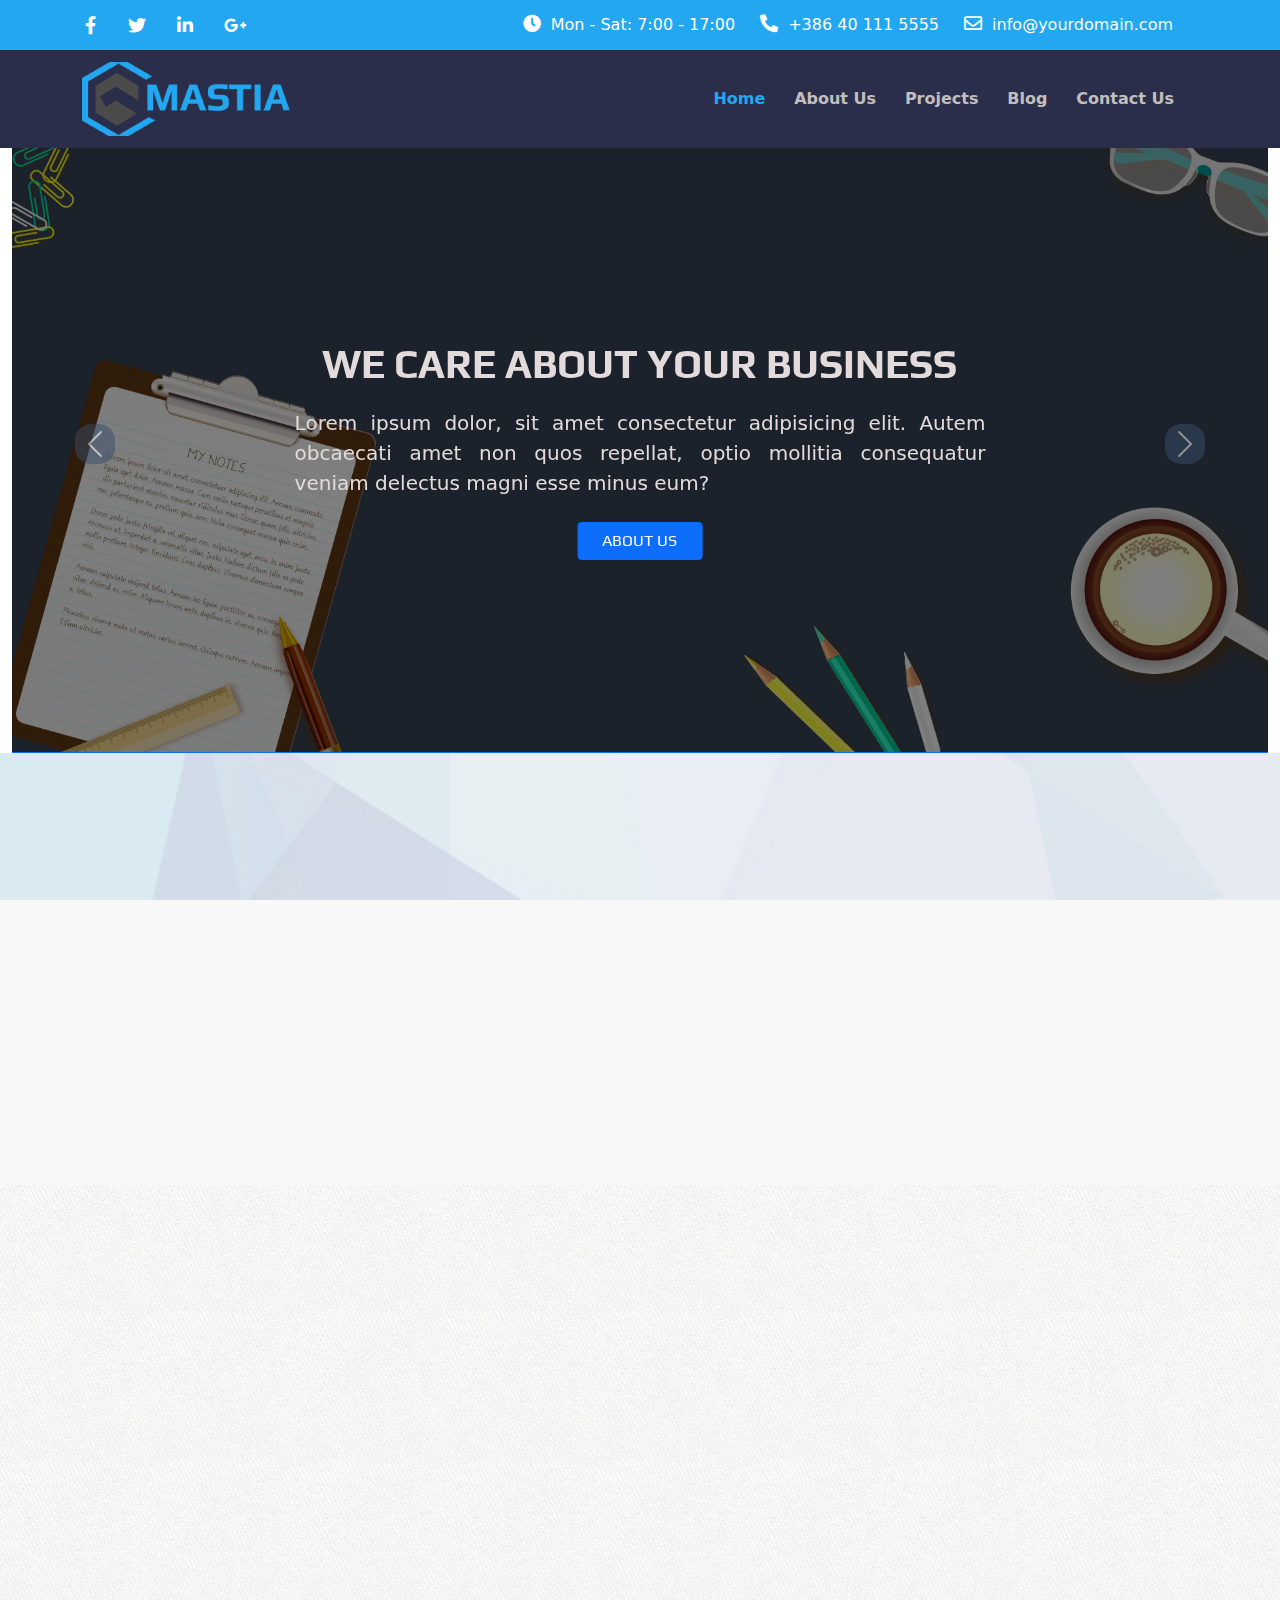
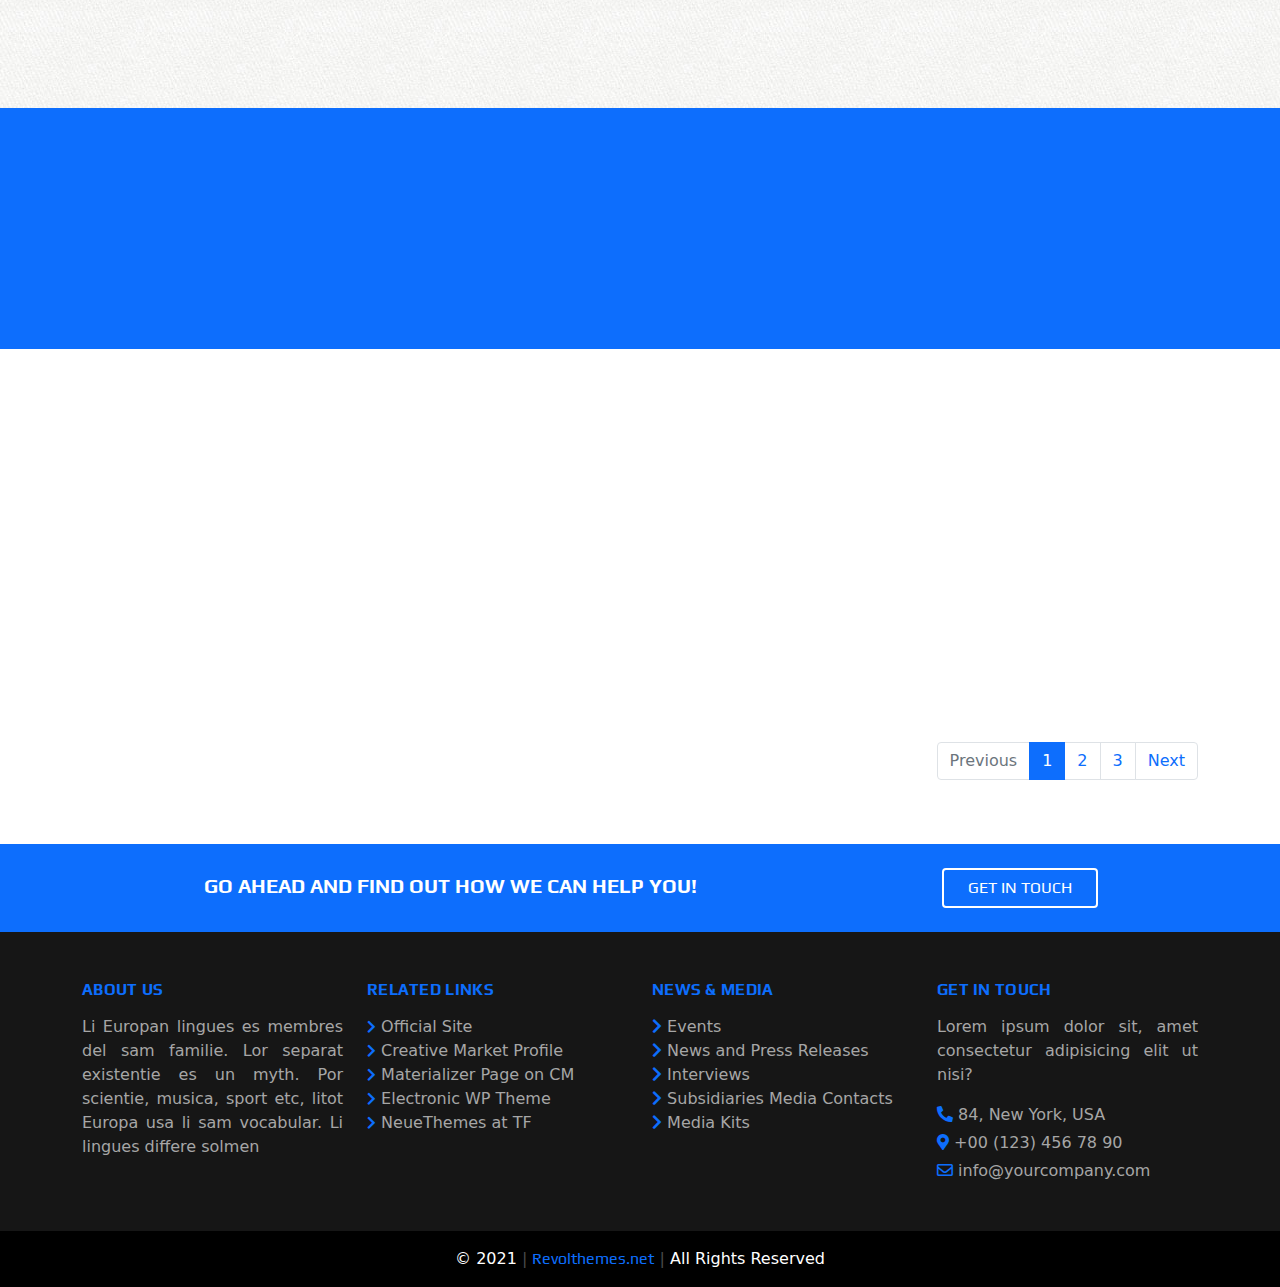
<file: index.html>
<!DOCTYPE html>
<html lang="en">
<head>
    <meta charset="UTF-8">
    <meta http-equiv="X-UA-Compatible" content="IE=edge">
    <meta name="viewport" content="width=device-width, initial-scale=1.0">
    <title>Mastia | Multipurpose Web Template</title>

    <!-- Owl Carousel Css Link -->
    <link rel="stylesheet" href="owlcarousel/owl.carousel.min.css">
    <link rel="stylesheet" href="owlcarousel/owl.theme.default.min.css">

    <!-- Animation Link -->
    <link rel="stylesheet" href="assets/css/aos/aos.css">

    <!-- Bootstrap CSS -->
    <link rel="stylesheet" href="assets/css/bootstrap.min.css">

    <!-- Font Awesome Links -->
    <link rel="stylesheet" href="assets/css/fontawesome.min.css">
    <link rel="stylesheet" href="assets/css/all.min.css">

    <!-- Favicon -->
    <link rel="shortcut icon" href="assets/images/favicon.ico" type="image/x-icon">

    <!-- Main CSS -->
    <link rel="stylesheet" href="assets/css/style.css">
</head>
<body>
 <!-- Scroll To Top Button -->
 <button class="ScrollToTop" data-aos="fade-left" data-aos-duration="1000" data-aos-offset="400"><i class="fas fa-chevron-up"></i></button>


  <!-- Header Top Section -->
  <div class="top">
    <div class="container">
      <div class="row height">
        <div class="col-md-4">
          <div class="social-links pt-1">
            <nav>
                <ul class="nav">
                    <li class="nav-item mr-3"><a class="nav-link" href="#"><i class="fab fa-facebook-f"></i></a></li>
                    <li class="nav-item mr-3"><a class="nav-link" href="#"><i class="fab fa-twitter"></i></a></li>
                    <li class="nav-item mr-3"><a class="nav-link" href="#"><i class="fab fa-linkedin-in"></i></a></li>
                    <li class="nav-item"><a class="nav-link" href="#"><i class="fab fa-google-plus-g"></i></a></li>
                </ul>
            </nav>
          </div>
        </div>
        <div class="col-md-8">
          <nav>
            <ul class="nav top-right">
                <li class="nav-item"><i class="fas fa-clock"></i> Mon - Sat: 7:00 - 17:00</li>
                <li class="nav-item"><i class="fas fa-phone-alt"></i> +386 40 111 5555</li>
                <li class="nav-item"><i class="far fa-envelope"></i> info@yourdomain.com</li>
            </ul>
        </nav>
        </div>
      </div>
    </div>
  </div>

    <!-- Header Starts -->
    <header class="header-area py-1 sticky-top">
      <nav class="navbar navbar-expand-lg">
        <div class="container">
          <div class="custom-navbar-brand">
            <a class="navbar-brand" href="#"><img class="img-width" id="logo" src="assets/images/logo.png" alt="logo"></a>
          </div>
          <button class="navbar-toggler" type="button" data-bs-toggle="collapse" data-bs-target="#navbarSupportedContent" aria-controls="navbarSupportedContent" aria-expanded="false" aria-label="Toggle navigation">
            <span class="navbar-toggler-icon"><i class="fas fa-bars"></i></span>
          </button>

          <div class="collapse navbar-collapse" id="navbarSupportedContent">
            <ul class="navbar-nav mb-2 mb-lg-0">
              <li class="nav-item">
                <a class="nav-link active" aria-current="page" href="index.html">Home</a>
              </li>
              <li class="nav-item">
                <a class="nav-link" href="about.html">About Us</a>
              </li>
              <li class="nav-item">
                <a class="nav-link" href="projects.html">Projects</a>
              </li>
              <li class="nav-item">
                <a class="nav-link" href="blog.html">Blog</a>
              </li>
              <li class="nav-item">
                <a class="nav-link" href="contact.html">Contact Us</a>
              </li>
            </ul>
          </div>
        </div>
      </nav>
    </header>

    <!-- Carousel Section -->
<section id="slider">
<div class="container-fluid">
  <div id="carouselExampleCaptions" class="carousel slide" data-ride="carousel">
    <div class="carousel-inner">
      <div class="carousel-item active">
          <img src="assets/images/slider/1.jpg" alt="sliderImage1">   
            <div class="carousel-caption d-md-block border-bottom border-primary">
              <div class="caption-container">
                <div data-aos="fade-up" data-aos-duration="1000" data-aos-offset="0">
                  <h1 class="slider-title">WE CARE ABOUT YOUR BUSINESS</h1>
                  <p class="lead">Lorem ipsum dolor, sit amet consectetur adipisicing elit. Autem obcaecati amet non quos repellat, optio mollitia consequatur veniam delectus magni esse minus eum?</p>
                  <a href="about.html" class="btn btn-primary mt-4">ABOUT US</a>
                </div>
              </div>
            </div>         
      </div>
      <div class="carousel-item">
        <img src="assets/images/slider/2.jpg" alt="sliderImage2">
            <div class="carousel-caption d-md-block border-bottom border-primary">
              <div class="caption-container">
                <div data-aos="fade-up" data-aos-duration="1000">
                  <h1 class="slider-title">WE CARE ABOUT YOUR BUSINESS</h1>
                  <p class="lead">Lorem ipsum dolor, sit amet consectetur adipisicing elit. Autem obcaecati amet non quos repellat, optio mollitia consequatur veniam delectus magni esse minus eum?</p>
                  <a href="about.html" class="btn btn-primary mt-4">ABOUT US</a>
                </div>
              </div>
            </div> 
      </div>
      <div class="carousel-item">
        <img src="assets/images/slider/3.jpg" alt="sliderImage3">
        <div class="carousel-caption d-md-block border-bottom border-primary">
          <div class="caption-container">
            <div data-aos="fade-up" data-aos-duration="1000">
              <h1 class="slider-title">WE CARE ABOUT YOUR BUSINESS</h1>
              <p class="lead">Lorem ipsum dolor, sit amet consectetur adipisicing elit. Autem obcaecati amet non quos repellat, optio mollitia consequatur veniam delectus magni esse minus eum?</p>
              <a href="about.html" class="btn btn-primary mt-4">ABOUT US</a>
            </div>
          </div>
        </div> 
      </div>
    </div>
    <button class="carousel-control-prev" type="button" data-bs-target="#carouselExampleCaptions" data-bs-slide="prev">
      <span class="carousel-control-prev-icon" aria-hidden="true"></span>
      <span class="visually-hidden">Previous</span>
    </button>
    <button class="carousel-control-next" type="button" data-bs-target="#carouselExampleCaptions" data-bs-slide="next">
      <span class="carousel-control-next-icon" aria-hidden="true"></span>
      <span class="visually-hidden">Next</span>
    </button>
  </div>
</div>
</section>

    <!-- Feature Section -->
    <section class="feature py-5 text-center" style="background-image: url('assets/images/bg/bg1.jpg'); background-attachment: fixed; background-position: center; background-repeat: no-repeat; background-size: cover;">
      <div class="container">
        <div class="row mb-5" data-aos="fade-up" data-aos-duration="1000">
          <div class="col-md-4">
            <span><i class="far fa-envelope mb-2"></i></span>
            <h5>NIBH RIDICULUS</h5>
            <p>Donec ullamcorper nulla non metus auctor fringilla. Cum sociis natoque penatibus etmagnis dis parturie nt montes, nascetur.</p>
          </div>
          <div class="col-md-4">
            <span><i class="fas fa-subway mb-2"></i></span>
            <h5>GRMATICA DEL</h5>
            <p>Donec ullamcorper nulla non metus auctor fringilla. Cum sociis natoque penatibus etmagnis dis parturie nt montes, nascetur.</p>
          </div>
          <div class="col-md-4">
            <span><i class="fas fa-door-open mb-2"></i></span>
            <h5>EUROPEAN LINGUES</h5>
            <p>Donec ullamcorper nulla non metus auctor fringilla. Cum sociis natoque penatibus etmagnis dis parturie nt montes, nascetur.</p>
          </div>
        </div>
        <div class="row" data-aos="fade-up" data-aos-duration="400">
          <div class="col-md-4">
            <span><i class="fab fa-slack-hash mb-2"></i></span>
            <h5>IPSUM QUIA</h5>
            <p>Donec ullamcorper nulla non metus auctor fringilla. Cum sociis natoque penatibus etmagnis dis parturie nt montes, nascetur.</p>
          </div>
          <div class="col-md-4">
            <span><i class="fab fa-dropbox mb-2"></i></span>
            <h5>ALIQUAM QUAERAT</h5>
            <p>Donec ullamcorper nulla non metus auctor fringilla. Cum sociis natoque penatibus etmagnis dis parturie nt montes, nascetur.</p>
          </div>
          <div class="col-md-4">
            <span><i class="fas fa-box-open mb-2"></i></span>
            <h5>DOLOREM EUM</h5>
            <p>Donec ullamcorper nulla non metus auctor fringilla. Cum sociis natoque penatibus etmagnis dis parturie nt montes, nascetur.</p>
          </div>
        </div>
      </div>
    </section>

    <!-- Recent Projects -->
    <section class="recent-projects" style="background-image: url('assets/images/tile.jpg');">
        <div class="container">
          <h3 data-aos="flip-left" data-aos-duration="1000" data-aos-offset="100">RECENT PROJECTS</h3>
          <div id="owl-demo" class="owl-carousel owl-theme" data-aos="fade-up" data-aos-duration="1000" data-aos-offset="100">
            <div class="item"><a href="#"><img class="img-thumbnail" src="assets/images/html/html2.jpg" alt="Owl Image"></a></div>
            <div class="item"><a href="#"><img class="img-thumbnail" src="assets/images/ui/ui1.jpg" alt="Owl Image"></a></div>
            <div class="item"><a href="#"><img class="img-thumbnail" src="assets/images/web/web1.jpg" alt="Owl Image"></a></div>
            <div class="item"><a href="#"><img class="img-thumbnail" src="assets/images/html/html2.jpg" alt="Owl Image"></a></div>
            <div class="item"><a href="#"><img class="img-thumbnail" src="assets/images/ui/ui2.jpg" alt="Owl Image"></a></div>
            <div class="item"><a href="#"><img class="img-thumbnail" src="assets/images/web/web3.jpg" alt="Owl Image"></a></div>
            <div class="item"><a href="#"><img class="img-thumbnail" src="assets/images/wordpress/wp3.jpg" alt="Owl Image"></a></div>
            <div class="item"><a href="#"><img class="img-thumbnail" src="assets/images/wordpress/wp6.jpg" alt="Owl Image"></a></div>
          </div>
          <div class="owl-nav" data-aos="zoom-in" data-aos-duration="1000" data-aos-offset="100">
            <div class="owl-prev"><i class="fas fa-chevron-left"></i></div>
            <div class="owl-next"><i class="fas fa-chevron-right"></i></div>
        </div>
        </div>
    </section>
    
    <!-- Counter Up Section -->
    <section class="portfolio bg-primary py-5 text-white font-weight-bold text-center">
      <div class="container">
        <div class="row">
          <div class="col-lg-3 col-md-6 col-sm-6 col-12 mb-md-5 mb-sm-5 mb-4" data-aos="flip-left" data-aos-easing="ease-out-cubic" data-aos-duration="500" data-aos-offset="100">
            <div class="content">
              <div class="counter">456</div>
              <div class="c-title">happy clients</div>
            </div>
          </div>
          <div class="col-lg-3 col-md-6 col-sm-6 col-12 mb-md-5 mb-sm-5 mb-4" data-aos="flip-left" data-aos-easing="ease-out-cubic" data-aos-duration="500" data-aos-offset="100">
            <div class="content">
              <div class="counter">56</div>
              <div class="c-title">projects</div>
            </div>
          </div>
          <div class="col-lg-3 col-md-6 col-sm-6 col-12 mb-sm-5 mb-4" data-aos="flip-left" data-aos-easing="ease-out-cubic" data-aos-duration="500" data-aos-offset="100">
            <div class="content">
              <div class="counter">456</div>
              <div class="c-title">happy clients</div>
            </div>
          </div>
          <div class="col-lg-3 col-md-6 col-sm-6 col-12 mb-sm-5 mb-4" data-aos="flip-left" data-aos-easing="ease-out-cubic" data-aos-duration="500" data-aos-offset="100">
            <div class="content">
              <div class="counter">456</div>
              <div class="c-title">happy clients</div>
            </div>
          </div>
        </div>
      </div>
    </section>

    <!-- Recent Posts -->
    <section class="recent-posts py-5" style="background-image: url('assets/images/bg/bg2.jpg'); background-attachment: fixed; background-position: center; background-repeat: no-repeat; background-size: cover;">
          <div class="container">
            <h3 data-aos="flip-left" data-aos-duration="1000" data-aos-offset="100">RECENT POSTS</h3>
            <div class="row mb-2" data-aos="fade-up" data-aos-duration="2000" data-aos-offset="100">
              <div class="col-md-6">
                <div class="row g-0 border rounded overflow-hidden flex-md-row mb-4 shadow-sm h-md-250 position-relative">
                    <div class="col-auto p-0 d-none d-lg-block">
                      <img class="bd-placeholder-img" src="assets/images/kante-zouma.gif" alt="img">
                    </div>
                    <div class="col p-3 d-flex flex-column position-static">
                      <div class="mb-1 text-muted font-italic">21 Oct, 2021</div>
                        <p class="card-text mb-auto text-justify">Chelsea's French international N'Golo Kante cemented his place as the finest central midfielder in the modern game with a man-of-the-match display. . .</p>
                        <div class="text-right">
                          <a href="single.html" class="stretched-link text-capitalize">read more</a>
                        </div>
                      </div>
                  </div>
                </div>
              <div class="col-md-6">
                <div class="row g-0 border rounded overflow-hidden flex-md-row mb-4 shadow-sm h-md-250 position-relative">
                    <div class="col-auto p-0 d-none d-lg-block">
                      <img class="bd-placeholder-img" src="assets/images/health-sector-pandemic-budget.jpg" alt="img">
                    </div>
                    <div class="col p-3 d-flex flex-column position-static">
                      <div class="mb-1 text-muted font-italic">21 Oct, 2021</div>
                        <p class="card-text mb-auto text-justify">Public health has never been a priority sector for the government of Bangladesh when it comes to budget allocation. But....</p>
                        <div class="text-right">
                          <a href="single.html" class="stretched-link text-capitalize">read more</a>
                        </div>
                      </div>
                  </div>
                </div>
            </div> 
            <!-- Pagination -->
            <nav>
              <ul class="pagination justify-content-end">
                <li class="page-item disabled">
                  <span class="page-link">Previous</span>
                </li>
                <li class="page-item active"><a class="page-link" href="#">1</a></li>
                <li class="page-item">
                  <span class="page-link">2<span class="sr-only">(current)</span>
                  </span>
                </li>
                <li class="page-item"><a class="page-link" href="#">3</a></li>
                <li class="page-item">
                  <a class="page-link" href="#">Next</a>
                </li>
              </ul>
            </nav>            
        </div>
    </section>
      
    <!-- Contact Linkup Section -->
    <section class="contact-link bg-primary text-white py-4 text-center">
      <div class="container">
        <div class="row">
          <div class="col-sm-8 col-12 mb-3 mb-sm-0">
            <h5>GO AHEAD AND FIND OUT HOW WE CAN HELP YOU!</h5>
          </div>
          <div class="col-sm-4 col-12">
            <a class="btn border border-2 border-white text-white" href="contact-us">GET IN TOUCH</a>
          </div>
        </div>
      </div>
    </section>

    <!-- Footer Links Section -->
    <section class="footer-links pt-5">
      <div class="container">
        <div class="row">
          <div class="col-lg-3 col-sm-6 con-12 mb-md-5 mb-5">
            <h6 class="text-primary mb-3">ABOUT US</h6>
            <p class="">Li Europan lingues es membres del sam familie. Lor separat existentie es un myth. Por scientie, musica, sport etc, litot Europa usa li sam vocabular. Li lingues differe solmen</p>
          </div>
          <div class="col-lg-3 col-sm-6 con-12 mb-5">
            <h6 class="text-primary mb-3">RELATED LINKS</h6>
            <div class="links">
              <div>
                <a class="d-block" href="#"><i class="fas fa-chevron-right small text-primary"></i> Official Site</a>
              </div>
              <div>
                <a class="d-block" href="#"><i class="fas fa-chevron-right small text-primary"></i> Creative Market Profile</a>
              </div>
              <div>
                <a class="d-block" href="#"><i class="fas fa-chevron-right small text-primary"></i> Materializer Page on CM</a>
              </div>
              <div>
                <a class="d-block" href="#"> <i class="fas fa-chevron-right small text-primary"></i> Electronic WP Theme</a>
              </div>
              <div>
                <a class="d-block" href="#"><i class="fas fa-chevron-right small text-primary"></i> NeueThemes at TF</a>
              </div>
            </div>
          </div>
          <div class="col-lg-3 col-sm-6 con-12 mb-5">
            <h6 class="text-primary mb-3">NEWS & MEDIA</h6>
            <div class="links">
              <div>
                <a class="d-block" href="#"><i class="fas fa-chevron-right text-primary"></i> Events</a>
              </div>
              <div>
                <a class="d-block" href="#"><i class="fas fa-chevron-right text-primary"></i> News and Press Releases</a>
              </div>
              <div>
                <a class="d-block" href="#"><i class="fas fa-chevron-right text-primary"></i> Interviews</a>
              </div>
              <div>
                <a class="d-block" href="#"><i class="fas fa-chevron-right text-primary"></i> Subsidiaries Media Contacts</a>
              </div>
              <div>
                <a class="d-block" href="#"><i class="fas fa-chevron-right text-primary"></i> Media Kits</a>
              </div>
            </div>
          </div>
          <div class="col-lg-3 col-sm-6 con-12 mb-5">
            <h6 class="text-primary mb-3">GET IN TOUCH</h6>
            <P class="text-justify mb-3">Lorem ipsum dolor sit, amet consectetur adipisicing elit ut nisi?</P>
            <div class="address">
              <div class="mb-1">
                <i class="fas fa-phone-alt text-primary"></i> <span class="ml-1">84, New York, USA</span>
              </div>
              <div class="mb-1">
                <i class="fas fa-map-marker-alt text-primary"></i> <span class="ml-1">+00 (123) 456 78 90</span>
              </div>
              <div>
                <i class="far fa-envelope text-primary"></i> <span class="ml-1">info@yourcompany.com</span>
              </div>
            </div>
          </div>
        </div>
      </div>
    </section>

    <!-- Footer Area -->
    <footer class="footer-area py-3">
      <div class="container">
        <div class="copyright">
          <p class="text-white text-center m-0 p-0"> &copy; 2021 <span style="color: #4b4b4b;">|</span> <a href="#">Revolthemes.net</a> <span style="color: #4b4b4b;">|</span> All Rights Reserved</p>
        </div>
      </div>
    </footer>

    

    
    <!-- JavaScript Files -->
    <script src="assets/js/jquery-3.5.1.min.js"></script>
    <script src="assets/js/bootstrap.min.js"></script>
    <script src="assets/js/popper.min.js"></script>
    <script src="owlcarousel/owl.carousel.min.js"></script>
    <script src="assets/js/jquery.easing.min.js"></script>
    <script src="assets/js/jquery.counterup.min.js"></script>
    <script src="assets/js/jquery.waypoints.min.js"></script>
    <script src="assets/js/aos/aos.js"></script>
    <!-- Custom JS -->
    <script src="assets/js/scrolltop.js"></script>
    <script src="assets/js/custom.js"></script>
</body>
</html>
</file>
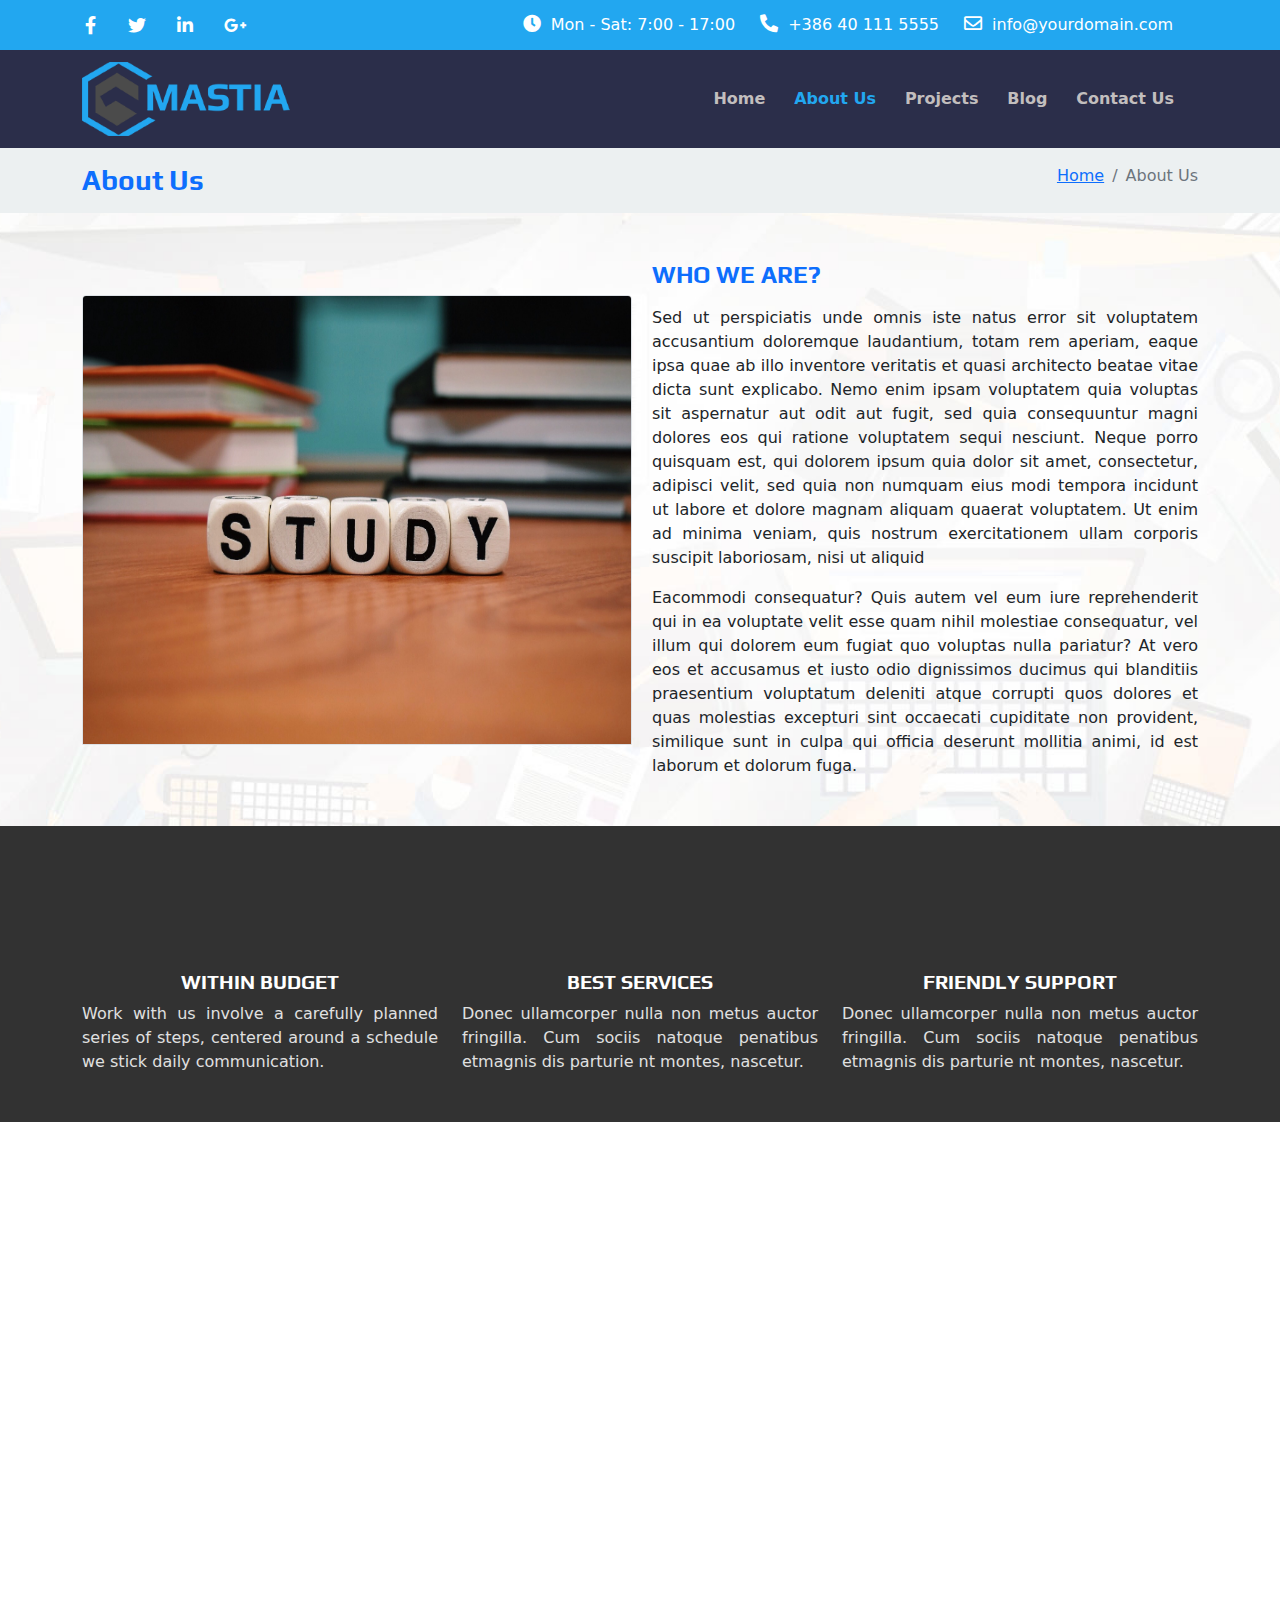
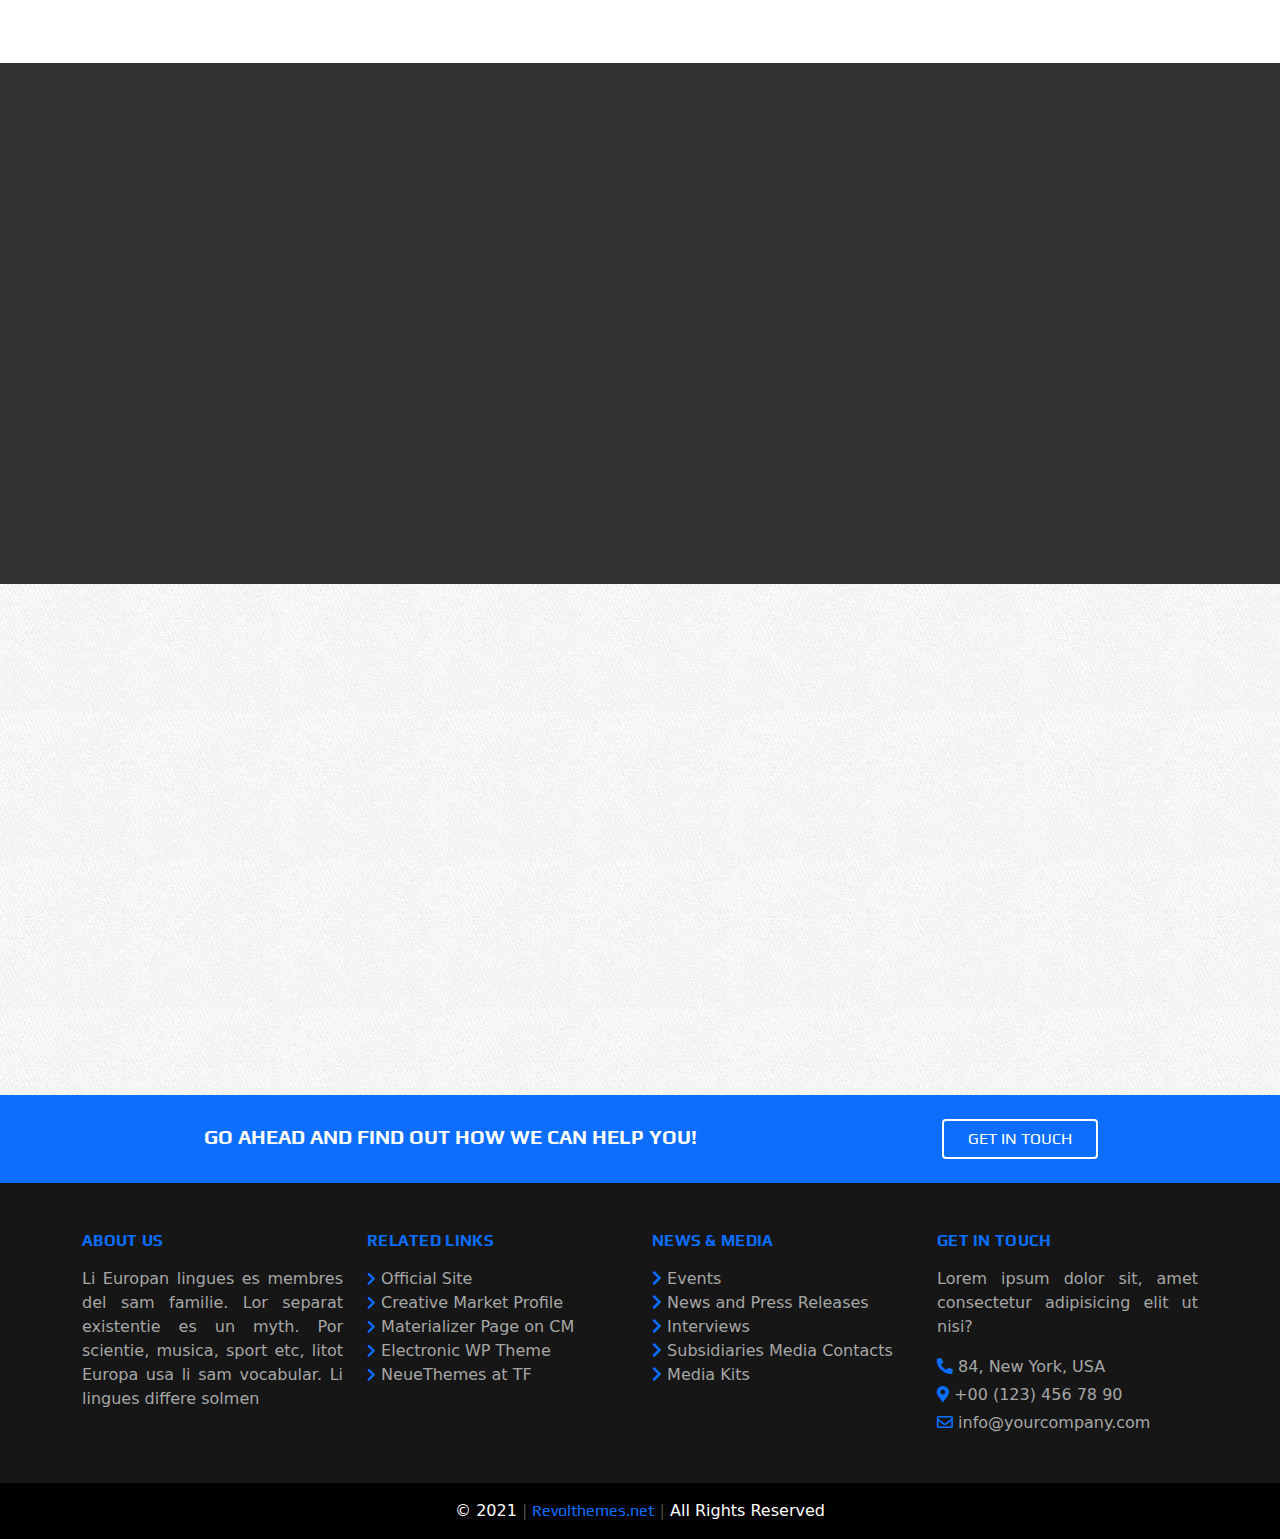
<file: about.html>
<!DOCTYPE html>
<html lang="en">
<head>
    <meta charset="UTF-8">
    <meta http-equiv="X-UA-Compatible" content="IE=edge">
    <meta name="viewport" content="width=device-width, initial-scale=1.0">
    <title>Mastia | Multipage Web Template</title>

    <!-- Owl Carousel Css Link -->
    <link rel="stylesheet" href="owlcarousel/owl.carousel.min.css">
    <link rel="stylesheet" href="owlcarousel/owl.theme.default.min.css">

    <!-- Animation Link -->
    <link rel="stylesheet" href="assets/css/aos/aos.css">

    <!-- Bootstrap CSS -->
    <link rel="stylesheet" href="assets/css/bootstrap.min.css">

    <!-- Font Awesome Links -->
    <link rel="stylesheet" href="assets/css/fontawesome.min.css">
    <link rel="stylesheet" href="assets/css/all.min.css">

    <!-- Favicon -->
    <link rel="shortcut icon" href="assets/images/favicon.ico" type="image/x-icon">

    <!-- Main CSS -->
    <link rel="stylesheet" href="assets/css/style.css">
</head>
<body>
  <!-- Scroll To Top Button -->
 <button class="ScrollToTop" data-aos="fade-left" data-aos-duration="1000" data-aos-offset="400"><i class="fas fa-chevron-up"></i></button>

 
  <!-- Header Top -->
  <div class="top">
    <div class="container">
      <div class="row height">
        <div class="col-md-4">
          <div class="social-links pt-1">
            <nav>
                <ul class="nav">
                    <li class="nav-item mr-3"><a class="nav-link" href="#"><i class="fab fa-facebook-f"></i></a></li>
                    <li class="nav-item mr-3"><a class="nav-link" href="#"><i class="fab fa-twitter"></i></a></li>
                    <li class="nav-item mr-3"><a class="nav-link" href="#"><i class="fab fa-linkedin-in"></i></a></li>
                    <li class="nav-item"><a class="nav-link" href="#"><i class="fab fa-google-plus-g"></i></a></li>
                </ul>
            </nav>
          </div>
        </div>
        <div class="col-md-8">
          <nav>
            <ul class="nav top-right">
                <li class="nav-item"><i class="fas fa-clock"></i> Mon - Sat: 7:00 - 17:00</li>
                <li class="nav-item"><i class="fas fa-phone-alt"></i> +386 40 111 5555</li>
                <li class="nav-item"><i class="far fa-envelope"></i> info@yourdomain.com</li>
            </ul>
        </nav>
        </div>
      </div>
    </div>
  </div>

    <!-- Header Starts -->
    <header class="header-area py-1 sticky-top">
      <nav class="navbar navbar-expand-lg">
        <div class="container">
          <div class="custom-navbar-brand">
            <a class="navbar-brand" href="#"><img class="img-width" id="logo" src="assets/images/logo.png" alt="logo"></a>
          </div>
          <button class="navbar-toggler" type="button" data-bs-toggle="collapse" data-bs-target="#navbarSupportedContent" aria-controls="navbarSupportedContent" aria-expanded="false" aria-label="Toggle navigation">
            <span class="navbar-toggler-icon"><i class="fas fa-bars"></i></span>
          </button>

          <div class="collapse navbar-collapse" id="navbarSupportedContent">
            <ul class="navbar-nav mb-2 mb-lg-0">
              <li class="nav-item">
                <a class="nav-link" aria-current="page" href="index.html">Home</a>
              </li>
              <li class="nav-item">
                <a class="nav-link active" href="about.html">About Us</a>
              </li>
              <li class="nav-item">
                <a class="nav-link" href="projects.html">Projects</a>
              </li>
              <li class="nav-item">
                <a class="nav-link" href="blog.html">Blog</a>
              </li>
              <li class="nav-item">
                <a class="nav-link" href="contact.html">Contact Us</a>
              </li>
            </ul>
          </div>
        </div>
      </nav>
        <!-- <div class="container">
            <nav class="navbar navbar-expand-lg">
                <div class="custom-navbar-brand">
                  <a class="navbar-brand" href="#"><img class="img-width" id="logo" src="assets/images/logo.png" alt="logo"></a>
                </div>
                <button class="navbar-toggler" type="button" data-toggle="collapse" data-target="#navbarNav" aria-controls="navbarNav" aria-expanded="false" aria-label="Toggle navigation">
                  <span><i class="fa fa-bars navbar-icon"></i></span>
                </button>
                <div class="collapse navbar-collapse" id="navbarNav">
                  <ul class="navbar-nav">
                    <li class="nav-item">
                      <a class="nav-link active" href="index.html">Home<span class="sr-only">(current)</span></a>
                    </li>
                    <li class="nav-item">
                      <a class="nav-link" href="about.html">About Us</a>
                    </li>
                    <li class="nav-item">
                      <a class="nav-link" href="projects.html">Projects</a>
                    </li>
                    <li class="nav-item">
                      <a class="nav-link" href="blog.html">Blog</a>
                    </li>
                    <li class="nav-item">
                      <a class="nav-link" href="contact.html">Contact Us</a>
                    </li>
                  </ul>
                </div>
              </nav>
        </div> -->
    </header>

    <!-- BreadCrumb Section -->
    <div class="breadCrumb py-3">
      <div class="container">
        <div class="row">
          <div class="col-6">
            <h3 class="text-primary">About Us</h3>
          </div>
          <div class="col-6">
            <nav aria-label="breadcrumb">
              <ol class="breadcrumb">
                <li class="breadcrumb-item"><a href="index.html">Home</a></li>
                <li class="breadcrumb-item active" aria-current="page">About Us</li>
              </ol>
            </nav>
          </div>
        </div>
      </div>
    </div>
    
    <!-- About Us Particulars -->
    <section class="aboutUs py-5" style="background-image: url('assets/images/bg/bg2.jpg'); background-attachment: fixed; background-position: center; background-repeat: no-repeat; background-size: cover;">
      <div class="container">        
        <div class="row">
          <div class="col-lg-6 mb-3 mb-xl-0 d-flex align-items-center">
            <img class="border rounded-top" src="assets/images/carousel/c2.jpg" alt="image" data-aos="fade-right" data-aos-duration="1000">
          </div>
          <div class="col-lg-6">
            <h4 class="text-uppercase text-primary mb-3">who we are?</h4>
            <p class="mb-3 text-justify">Sed ut perspiciatis unde omnis iste natus error sit voluptatem accusantium doloremque laudantium, totam rem aperiam, eaque ipsa quae ab illo inventore veritatis et quasi architecto beatae vitae dicta sunt explicabo. Nemo enim ipsam voluptatem quia voluptas sit aspernatur aut odit aut fugit, sed quia consequuntur magni dolores eos qui ratione voluptatem sequi nesciunt. Neque porro quisquam est, qui dolorem ipsum quia dolor sit amet, consectetur, adipisci velit, sed quia non numquam eius modi tempora incidunt ut labore et dolore magnam aliquam quaerat voluptatem. Ut enim ad minima veniam, quis nostrum exercitationem ullam corporis suscipit laboriosam, nisi ut aliquid</p>

            <p class="text-justify">Eacommodi consequatur? Quis autem vel eum iure reprehenderit qui in ea voluptate velit esse quam nihil molestiae consequatur, vel illum qui dolorem eum fugiat quo voluptas nulla pariatur? At vero eos et accusamus et iusto odio dignissimos ducimus qui blanditiis praesentium voluptatum deleniti atque corrupti quos dolores et quas molestias excepturi sint occaecati cupiditate non provident, similique sunt in culpa qui officia deserunt mollitia animi, id est laborum et dolorum fuga. </p>
          </div>
        </div>
      </div>
    </section>

    <!-- Offer Section -->
    <section class="ourOffer text-center py-5">
      <div class="container">
        <div class="row">
          <div class="col-md-4 mb-5 mb-md-0">
              <span class="d-flex justify-content-center" data-aos="fade-right" data-aos-duration="500"><i class="far fa-hand-peace mb-3 d-flex align-items-center justify-content-center"></i></span>
              <h5 class="font-weight-bold mb-2 text-uppercase text-white">within budget</h5>
              <p>Work with us involve a carefully planned series of steps, centered around a schedule we stick 
                daily communication.</p>
          </div>
          <div class="col-md-4 mb-5 mb-md-0">
              <span class="d-flex justify-content-center" data-aos="zoom-in" data-aos-duration="500"><i class="fab fa-servicestack mb-3 d-flex align-items-center justify-content-center"></i></span>
              <h5 class="font-weight-bold mb-2 text-uppercase text-white">best services</h5>
              <p>Donec ullamcorper nulla non metus auctor fringilla. Cum sociis natoque penatibus etmagnis dis parturie nt montes, nascetur.</p>
          </div>
          <div class="col-md-4 mb-5 mb-md-0">
              <span class="d-flex justify-content-center" data-aos="fade-left" data-aos-duration="500"><i class="fas fa-users mb-3 d-flex align-items-center justify-content-center"></i></span>
              <h5 class="font-weight-bold mb-2 text-uppercase text-white">friendly support</h5>
              <p>Donec ullamcorper nulla non metus auctor fringilla. Cum sociis natoque penatibus etmagnis dis parturie nt montes, nascetur.</p>
          </div>
        </div>
      </div>
    </section>

    <!-- Our Accordion -->
    <section class="myAccourdion py-5" style="background-image: url('assets/images/bg/bg1.jpg'); background-attachment: fixed; background-position: center; background-repeat: no-repeat; background-size: cover;">
      <div class="container">
        <div class="row">
          <div class="col-lg-6 mb-5 mb-lg-0" data-aos="fade-up" data-aos-duration="1000">
            <h4 class="text-uppercase text-primary mb-3">why choose us</h4>
            <div class="accordion" id="accordionPanelsStayOpenExample">
              <div class="accordion-item">
                <h2 class="accordion-header" id="panelsStayOpen-headingOne">
                  <button class="accordion-button" type="button" data-bs-toggle="collapse" data-bs-target="#panelsStayOpen-collapseOne" aria-expanded="true" aria-controls="panelsStayOpen-collapseOne">
                    We Are Creative
                  </button>
                </h2>
                <div id="panelsStayOpen-collapseOne" class="accordion-collapse collapse show" aria-labelledby="panelsStayOpen-headingOne">
                  <div class="accordion-body">
                    As a leader in our industry, we have always worked to develop advanced technology and innovative methods.
                  </div>
                </div>
              </div>
              <div class="accordion-item">
                <h2 class="accordion-header" id="panelsStayOpen-headingTwo">
                  <button class="accordion-button collapsed" type="button" data-bs-toggle="collapse" data-bs-target="#panelsStayOpen-collapseTwo" aria-expanded="false" aria-controls="panelsStayOpen-collapseTwo">
                    Professional Service
                  </button>
                </h2>
                <div id="panelsStayOpen-collapseTwo" class="accordion-collapse collapse" aria-labelledby="panelsStayOpen-headingTwo">
                  <div class="accordion-body">
                    As a leader in our industry, we have always worked to develop advanced technology and innovative methods.
                  </div>
                </div>
              </div>
              <div class="accordion-item">
                <h2 class="accordion-header" id="panelsStayOpen-headingThree">
                  <button class="accordion-button collapsed" type="button" data-bs-toggle="collapse" data-bs-target="#panelsStayOpen-collapseThree" aria-expanded="false" aria-controls="panelsStayOpen-collapseThree">
                    15 Years Experience
                  </button>
                </h2>
                <div id="panelsStayOpen-collapseThree" class="accordion-collapse collapse" aria-labelledby="panelsStayOpen-headingThree">
                  <div class="accordion-body">
                    As a leader in our industry, we have always worked to develop advanced technology and innovative methods.
                  </div>
                </div>
              </div>
              <div class="accordion-item">
                <h2 class="accordion-header" id="panelsStayOpen-headingFour">
                  <button class="accordion-button collapsed" type="button" data-bs-toggle="collapse" data-bs-target="#panelsStayOpen-collapseFour" aria-expanded="false" aria-controls="panelsStayOpen-collapseFour">
                    Quality Workmanship
                  </button>
                </h2>
                <div id="panelsStayOpen-collapseFour" class="accordion-collapse collapse" aria-labelledby="panelsStayOpen-headingFour">
                  <div class="accordion-body">
                    As a leader in our industry, we have always worked to develop advanced technology and innovative methods.
                  </div>
                </div>
              </div>
            </div>
          </div>
          <div class="col-lg-6" data-aos="fade-up" data-aos-duration="1000">
            <h4 class="text-uppercase text-primary mb-3">what we do</h4>
            <p class="mb-3 text-justify">Duis aute irure dolor in reprehenderit in voluptate velit esse cillum dolore eu fugiat nulla pariatur. Excepteur sint occaecat cupidatat non proident, sunt in culpa qui officia deserunt mollit anim id est laborum.Minim veniam, quis nostrud exercitation ullamco laboris nisi ut aliquip ex ea commodo consequat. Duis aute irure dolor in reprehenderit in voluptate velit esse cillum dolore eu fugiat nulla pariatur. Excepteur sint occaecat cupidatat non proident, sunt in culpa qui officia deserunt mollit anim id est laborum.</p>

            <p class="text-justify">Minim veniam, quis nostrud exercitation ullamco laboris nisi ut aliquip ex ea commodo consequat. Duis aute irure dolor in reprehenderit in voluptate velit esse cillum dolore eu fugiat nulla pariatur. Excepteur sint occaecat cupidatat non proident, sunt in culpa qui officia deserunt mollit anim id est laborum. Minim veniam, quis nostrud exercitation ullamco laboris nisi ut aliquip ex ea commodo consequat. Duis aute irure dolor in reprehenderit in voluptate velit esse cillum dolore eu fugia.</p>
          </div>
        </div>
      </div>
    </section>
    
  <!-- Clients Testimonial -->
    <section class="customer-feedback pt-5 pb-1" style="background-image: linear-gradient(rgba(0, 0, 0, 0.6), rgba(0, 0, 0, 0.6)), url('assets/images/hipster-stuff.jpg'); background-attachment: fixed; background-position: center; background-repeat: no-repeat; background-size: cover;">
      <div class="container">
        <h3 class="text-uppercase mb-5 text-primary" data-aos="flip-left" data-aos-duration="1000" data-aos-offset="100">what our clients say</h3>
        <div class="testimonial-view" data-aos="fade-up" data-aos-duration="1000" data-aos-offset="100">
            <div class="carousel slide" id="carouselExampleControls" data-ride="carousel">
                <div class="carousel-inner">
                  <!-- Testimonial Client 1 -->
                  <div class="carousel-item active">
                    <div class="block">
                      <div class="row">
                        <div class="col-md-4">
                          <div class="user">
                            <div class="image mb-2 mb-sm-0 pt-4">
                              <img src="assets/images/team/01.jpg" alt="client1">
                            </div>
                          </div>
                        </div>
                        <div class="col-md-8">
                          <div class="content mt-xl-3 mt-lg-1 mt-0 p-4 border-start border-secondary border-3">
                            <p>Lorem ipsum dolor sit amet consectetur adipisicing elit. Labore vel voluptatem nihil ut earum porro voluptas dignissimos est. Consequuntur distinctio reprehenderit illo molestiae alias repellat perspiciatis eum doloribus placeat natus.</p>
                            <div class="info mt-4">
                              <h5 class="">Harry Sunio</h5>
                              <h6 class="designation">CEO</h6>
                            </div>
                          </div>
                        </div>
                      </div>
                    </div>
                  </div>
                  <!-- Testimonial Client 1 -->

                  <!-- Testimonial Client 2 -->
                  <div class="carousel-item">
                    <div class="block">
                      <div class="row">
                        <div class="col-md-4">
                          <div class="user">
                            <div class="image mb-2 mb-sm-0 pt-4">
                              <img src="assets/images/team/02.jpg" alt="client2">
                            </div>
                          </div>
                        </div>
                        <div class="col-md-8">
                          <div class="content mt-xl-3 mt-lg-1 mt-0 p-4 border-start border-secondary border-3">
                            <p>Lorem ipsum dolor sit amet consectetur adipisicing elit. Labore vel voluptatem nihil ut earum porro voluptas dignissimos est. Consequuntur distinctio reprehenderit illo molestiae alias repellat perspiciatis eum doloribus placeat natus.</p>
                            <div class="info mt-4">
                              <h5 class="">Mark Jones</h5>
                              <h6 class="designation">Chief Marketing officer</h6>
                            </div>
                          </div>
                        </div>
                      </div>
                    </div>
                  </div>
                  <!-- Testimonial Client 2 -->

                  <!-- Testimonial Client 3 -->
                  <div class="carousel-item">
                    <div class="block">
                      <div class="row">
                        <div class="col-md-4">
                          <div class="user">
                            <div class="image mb-2 mb-sm-0 pt-4">
                              <img src="assets/images/team/03.jpg" alt="client3">
                            </div>
                          </div>
                        </div>
                        <div class="col-md-8">
                          <div class="content mt-xl-3 mt-lg-1 mt-0 p-4 border-start border-secondary border-3">
                            <p>Lorem ipsum dolor sit amet consectetur adipisicing elit. Labore vel voluptatem nihil ut earum porro voluptas dignissimos est. Consequuntur distinctio reprehenderit illo molestiae alias repellat perspiciatis eum doloribus placeat natus.</p>
                            <div class="info mt-4">
                              <h5 class="">Michaeal Alfred</h5>
                              <h6 class="designation">Sales Executive</h6>
                            </div>
                          </div>
                        </div>
                      </div>
                    </div>
                  </div>
                  <!-- Testimonial Client 3 -->


                  <!-- Testimonial Client 4 -->
                  <div class="carousel-item">
                    <div class="block">
                      <div class="row">
                        <div class="col-md-4">
                          <div class="user">
                            <div class="image mb-2 mb-sm-0 pt-4">
                              <img src="assets/images/team/04.jpg" alt="client4">
                            </div>
                          </div>
                        </div>
                        <div class="col-md-8">
                          <div class="content mt-xl-3 mt-lg-1 mt-0 p-4 border-start border-secondary border-3">
                            <p>Lorem ipsum dolor sit amet consectetur adipisicing elit. Labore vel voluptatem nihil ut earum porro voluptas dignissimos est. Consequuntur distinctio reprehenderit illo molestiae alias repellat perspiciatis eum doloribus placeat natus.</p>
                            <div class="info mt-4">
                              <h5 class="">Thomas Smith</h5>
                              <h6 class="designation">General Manager</h6>
                            </div>
                          </div>
                        </div>
                      </div>
                    </div>
                  </div>
                  <!-- Testimonial Client 4 -->
                </div>
                <button class="carousel-control-prev" type="button" data-bs-target="#carouselExampleControls" data-bs-slide="prev">
                  <span class="carousel-control-prev-icon" aria-hidden="true"></span>
                  <span class="visually-hidden">Previous</span>
                </button>
                <button class="carousel-control-next" type="button" data-bs-target="#carouselExampleControls" data-bs-slide="next">
                  <span class="carousel-control-next-icon" aria-hidden="true"></span>
                  <span class="visually-hidden">Next</span>
                </button>
            </div>
        </div>
      </div>
    </section>

  <!-- Team Members -->
  <section class="team py-5" style="background-image: url('assets/images/tile.jpg');">
    <div class="container">
      <h3 class="text-uppercase mb-5 text-primary" data-aos="flip-left" data-aos-duration="1000" data-aos-offset="100">our crazy team</h3>
      <div class="row text-center">
        <!-- Member 1 -->
        <div class="col-md-6 col-lg-3 mb-5 mb-lg-0" data-aos="flip-left" data-aos-easing="ease-out-cubic" data-aos-duration="900" data-aos-offset="100">
          <img class="mb-3 img-fluid img-thumbnail" src="assets/images/team/03.jpg" alt="teamMember1">
          <h5 class="text-uppercase mb-1">shila khondokar</h5>
          <h6 class="text-capitalize">Human Resource Manager</h6>
        </div>
        <!-- Member 2 -->
        <div class="col-md-6 col-lg-3 mb-5 mb-lg-0" data-aos="flip-left" data-aos-easing="ease-out-cubic" data-aos-duration="900" data-aos-offset="100">
          <img class="mb-3 img-fluid img-thumbnail" src="assets/images/team/02.jpg" alt="teamMember2">
          <h5 class="text-uppercase mb-1">sushanto paul</h5>
          <h6 class="text-capitalize">marketing officer</h6>
        </div>
        <!-- Member 3 -->
        <div class="col-md-6 col-lg-3 mb-5 mb-md-0 mb-lg-0" data-aos="flip-left" data-aos-easing="ease-out-cubic" data-aos-duration="900" data-aos-offset="100">
          <img class="mb-3 img-fluid img-thumbnail" src="assets/images/team/01.jpg" alt="teamMember3">
          <h5 class="text-uppercase mb-1">humayun ahmed</h5>
          <h6 class="text-capitalize">deputy chief inspector</h6>
        </div>
        <!-- Member 4 -->
        <div class="col-md-6 col-lg-3" data-aos="flip-left" data-aos-easing="ease-out-cubic" data-aos-duration="900" data-aos-offset="100">
          <img class="mb-3 img-fluid img-thumbnail" src="assets/images/team/04.jpg" alt="teamMember4">
          <h5 class="text-uppercase mb-1">RF khan</h5>
          <h6 class="text-capitalize">managing director</h6>
        </div>
      </div>
    </div>
  </section>
    
    <!-- Contact Linkup Section -->
    <section class="contact-link bg-primary text-white py-4 text-center">
      <div class="container">
        <div class="row">
          <div class="col-sm-8 col-12 mb-3 mb-sm-0">
            <h5>GO AHEAD AND FIND OUT HOW WE CAN HELP YOU!</h5>
          </div>
          <div class="col-sm-4 col-12">
            <a class="btn border border-2 border-white text-white" href="#contact-us">GET IN TOUCH</a>
          </div>
        </div>
      </div>
    </section>

    <!-- Footer Links Section -->
    <section class="footer-links pt-5">
      <div class="container">
        <div class="row">
          <div class="col-lg-3 col-sm-6 con-12 mb-md-5 mb-5">
            <h6 class="text-primary mb-3">ABOUT US</h6>
            <p class="">Li Europan lingues es membres del sam familie. Lor separat existentie es un myth. Por scientie, musica, sport etc, litot Europa usa li sam vocabular. Li lingues differe solmen</p>
          </div>
          <div class="col-lg-3 col-sm-6 con-12 mb-5">
            <h6 class="text-primary mb-3">RELATED LINKS</h6>
            <div class="links">
              <div>
                <a class="d-block" href="#"><i class="fas fa-chevron-right small text-primary"></i> Official Site</a>
              </div>
              <div>
                <a class="d-block" href="#"><i class="fas fa-chevron-right small text-primary"></i> Creative Market Profile</a>
              </div>
              <div>
                <a class="d-block" href="#"><i class="fas fa-chevron-right small text-primary"></i> Materializer Page on CM</a>
              </div>
              <div>
                <a class="d-block" href="#"> <i class="fas fa-chevron-right small text-primary"></i> Electronic WP Theme</a>
              </div>
              <div>
                <a class="d-block" href="#"><i class="fas fa-chevron-right small text-primary"></i> NeueThemes at TF</a>
              </div>
            </div>
          </div>
          <div class="col-lg-3 col-sm-6 con-12 mb-5">
            <h6 class="text-primary mb-3">NEWS & MEDIA</h6>
            <div class="links">
              <div>
                <a class="d-block" href="#"><i class="fas fa-chevron-right text-primary"></i> Events</a>
              </div>
              <div>
                <a class="d-block" href="#"><i class="fas fa-chevron-right text-primary"></i> News and Press Releases</a>
              </div>
              <div>
                <a class="d-block" href="#"><i class="fas fa-chevron-right text-primary"></i> Interviews</a>
              </div>
              <div>
                <a class="d-block" href="#"><i class="fas fa-chevron-right text-primary"></i> Subsidiaries Media Contacts</a>
              </div>
              <div>
                <a class="d-block" href="#"><i class="fas fa-chevron-right text-primary"></i> Media Kits</a>
              </div>
            </div>
          </div>
          <div class="col-lg-3 col-sm-6 con-12 mb-5">
            <h6 class="text-primary mb-3">GET IN TOUCH</h6>
            <P class="text-justify mb-3">Lorem ipsum dolor sit, amet consectetur adipisicing elit ut nisi?</P>
            <div class="address">
              <div class="mb-1">
                <i class="fas fa-phone-alt text-primary"></i> <span class="ml-1">84, New York, USA</span>
              </div>
              <div class="mb-1">
                <i class="fas fa-map-marker-alt text-primary"></i> <span class="ml-1">+00 (123) 456 78 90</span>
              </div>
              <div>
                <i class="far fa-envelope text-primary"></i> <span class="ml-1">info@yourcompany.com</span>
              </div>
            </div>
          </div>
        </div>
      </div>
    </section>

    <!-- Footer Area -->
    <footer class="footer-area text-center py-3">
      <div class="container">
        <div class="copyright">
          <p class="text-white text-center m-0 p-0"> &copy; 2021 <span style="color: #4b4b4b;">|</span> <a href="#">Revolthemes.net</a> <span style="color: #4b4b4b;">|</span> All Rights Reserved</p>
        </div>
      </div>
    </footer>

    
    <!-- JavaScript Files -->
    <script src="assets/js/jquery-3.5.1.min.js"></script>
    <script src="assets/js/popper.min.js"></script>
    <script src="assets/js/bootstrap.min.js"></script>
    <script src="owlcarousel/owl.carousel.min.js"></script>
    <script src="assets/js/jquery.easing.min.js"></script>
    <script src="assets/js/jquery.counterup.min.js"></script>
    <script src="assets/js/jquery.waypoints.min.js"></script>
    <script src="assets/js/aos/aos.js"></script>
    <!-- Custom JS -->
    <script src="assets/js/scrolltop.js"></script>
    <script src="assets/js/custom.js"></script>
</body>
</html>
</file>
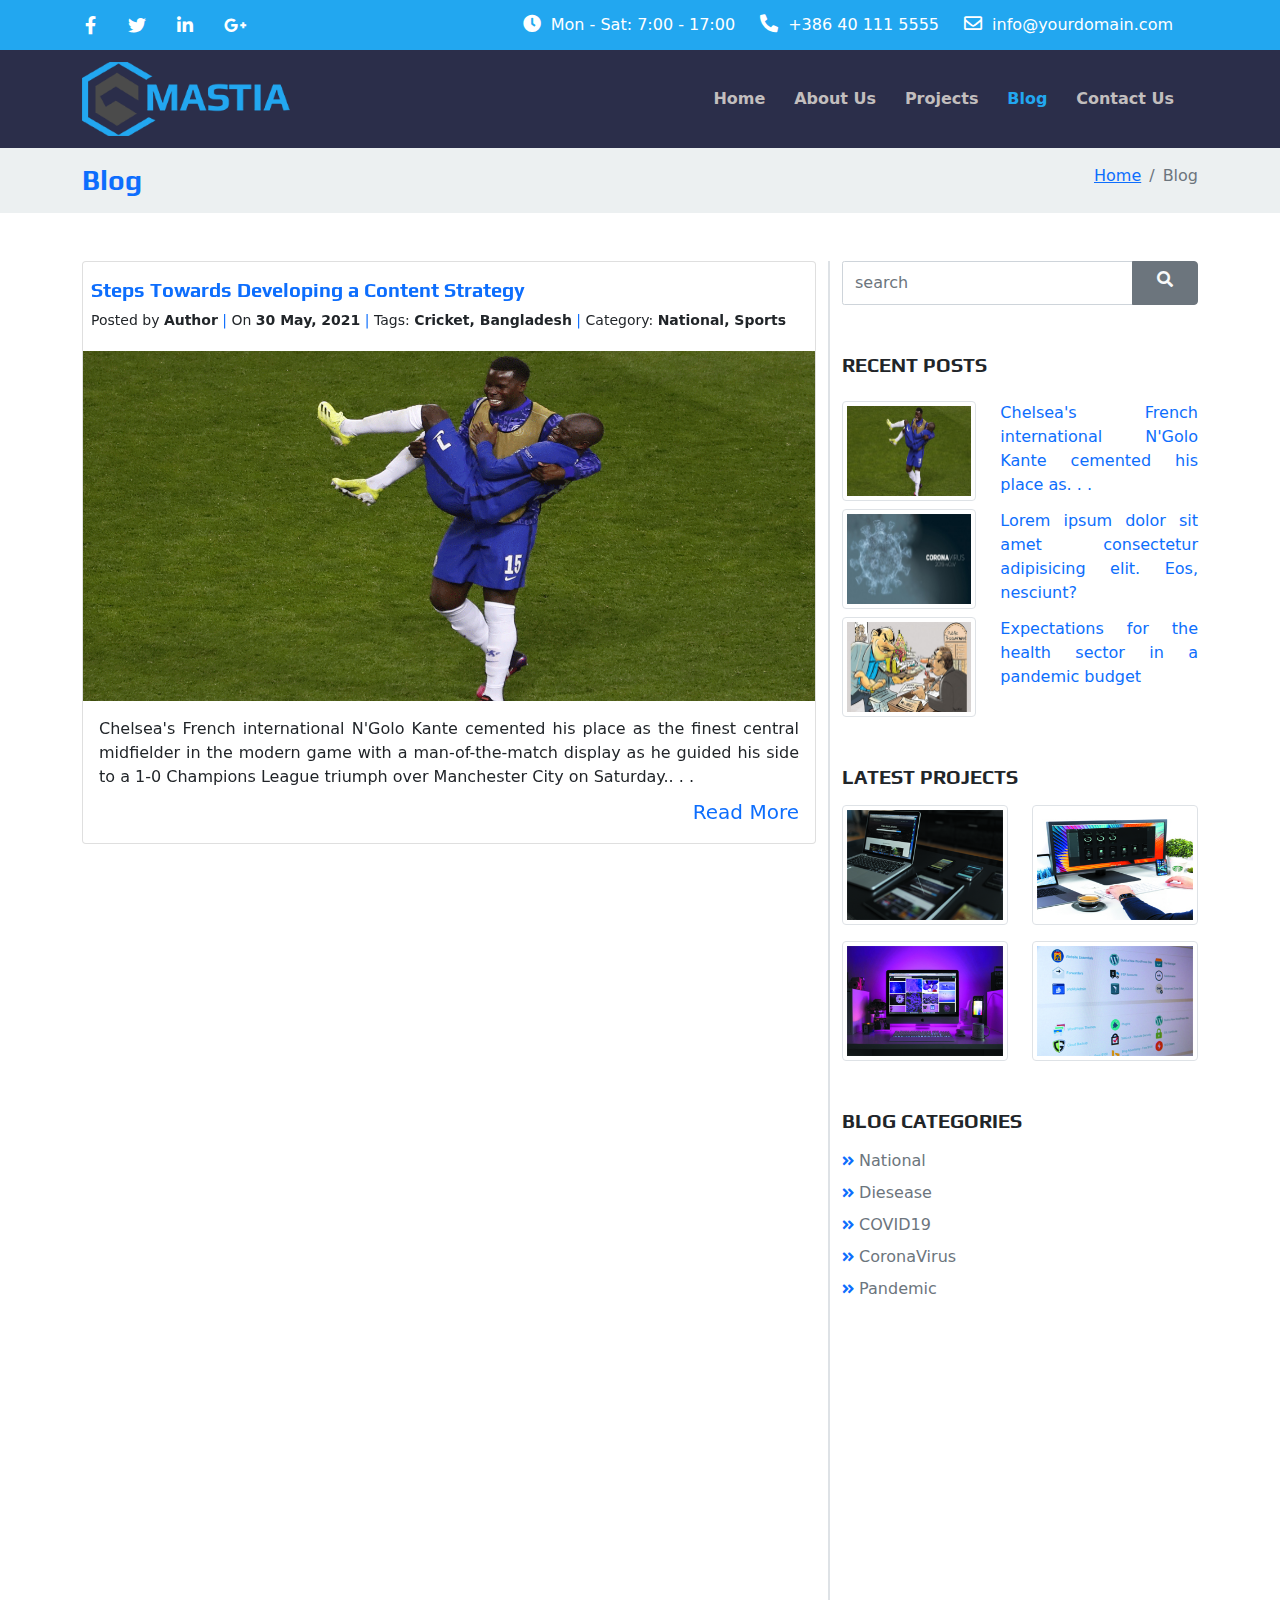
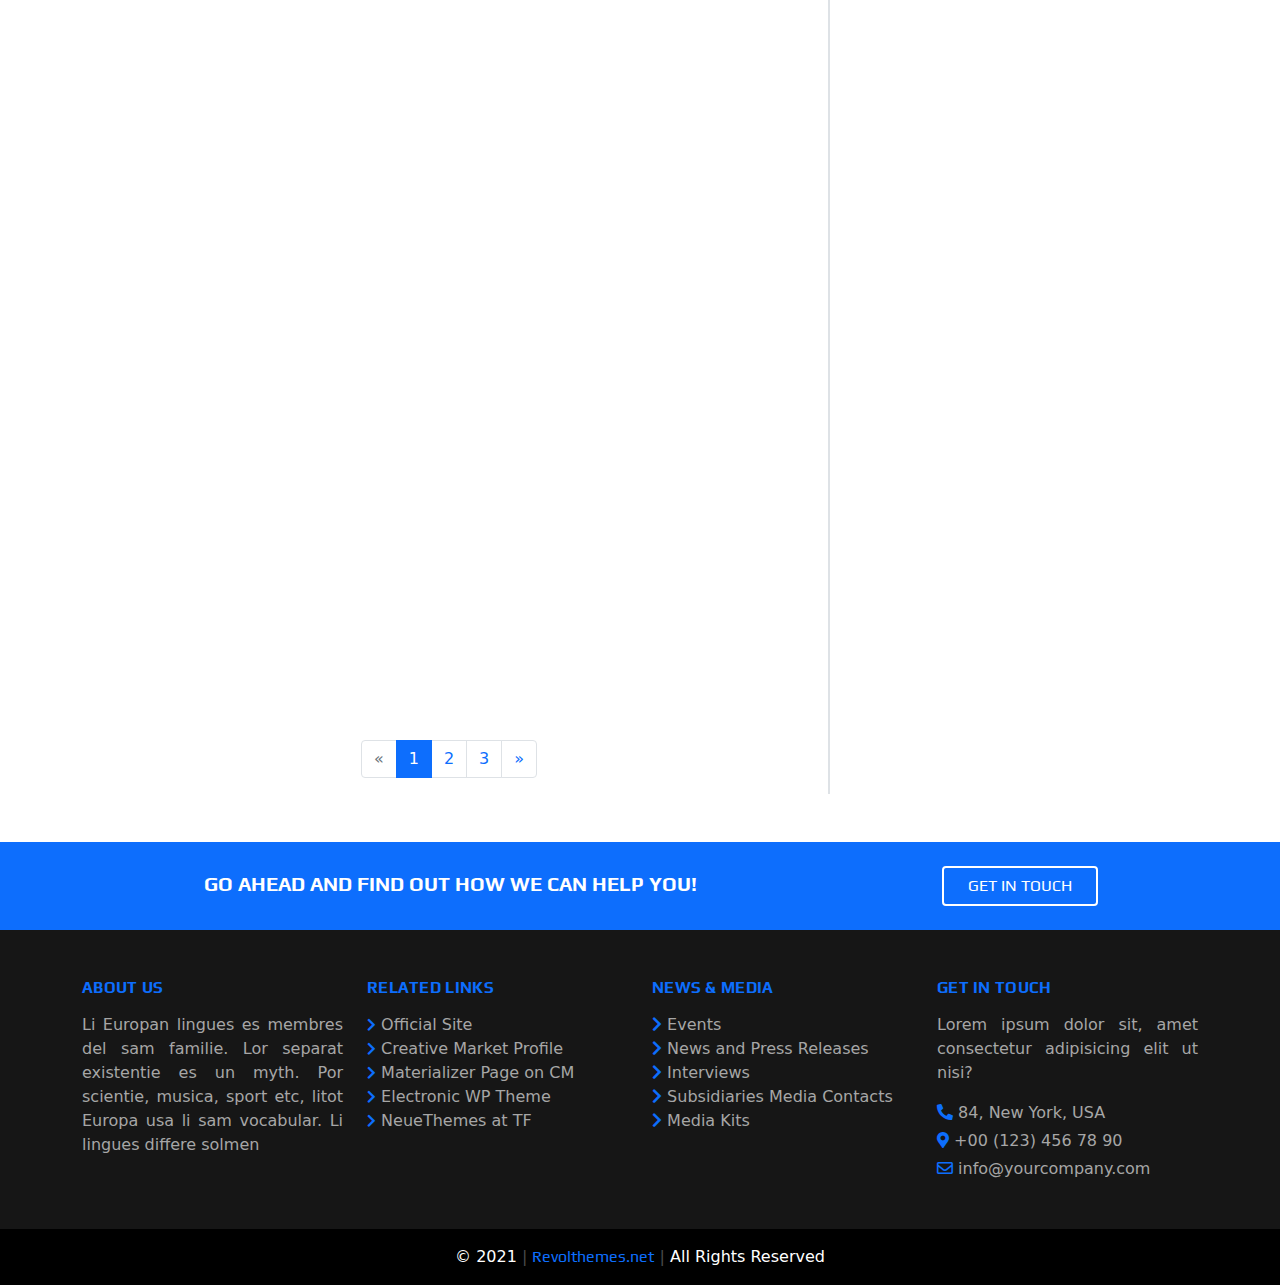
<file: blog.html>
<!DOCTYPE html>
<html lang="en">
<head>
    <meta charset="UTF-8">
    <meta http-equiv="X-UA-Compatible" content="IE=edge">
    <meta name="viewport" content="width=device-width, initial-scale=1.0">
    <title>Mastia | Multipage Web Template</title>

    <!-- Owl Carousel Css Link -->
    <link rel="stylesheet" href="owlcarousel/owl.carousel.min.css">
    <link rel="stylesheet" href="owlcarousel/owl.theme.default.min.css">

    <!-- Animation Link -->
    <link rel="stylesheet" href="assets/css/aos/aos.css">

    <!-- Bootstrap CSS -->
    <link rel="stylesheet" href="assets/css/bootstrap.min.css">

    <!-- Font Awesome Links -->
    <link rel="stylesheet" href="assets/css/fontawesome.min.css">
    <link rel="stylesheet" href="assets/css/all.min.css">

    <!-- Favicon -->
    <link rel="shortcut icon" href="assets/images/favicon.ico" type="image/x-icon">

    <!-- Main CSS -->
    <link rel="stylesheet" href="assets/css/style.css">
</head>
<body>
  <!-- Scroll To Top Button -->
 <button class="ScrollToTop" data-aos="fade-left" data-aos-duration="1000" data-aos-offset="400"><i class="fas fa-chevron-up"></i></button>

 
  <!-- Header Top Section -->
  <div class="top">
    <div class="container">
      <div class="row height">
        <div class="col-md-4">
          <div class="social-links pt-1">
            <nav>
                <ul class="nav">
                    <li class="nav-item mr-3"><a class="nav-link" href="#"><i class="fab fa-facebook-f"></i></a></li>
                    <li class="nav-item mr-3"><a class="nav-link" href="#"><i class="fab fa-twitter"></i></a></li>
                    <li class="nav-item mr-3"><a class="nav-link" href="#"><i class="fab fa-linkedin-in"></i></a></li>
                    <li class="nav-item"><a class="nav-link" href="#"><i class="fab fa-google-plus-g"></i></a></li>
                </ul>
            </nav>
          </div>
        </div>
        <div class="col-md-8">
          <nav>
            <ul class="nav top-right">
                <li class="nav-item"><i class="fas fa-clock"></i> Mon - Sat: 7:00 - 17:00</li>
                <li class="nav-item"><i class="fas fa-phone-alt"></i> +386 40 111 5555</li>
                <li class="nav-item"><i class="far fa-envelope"></i> info@yourdomain.com</li>
            </ul>
        </nav>
        </div>
      </div>
    </div>
  </div>

    <!-- Header Starts -->
    <header class="header-area py-1 sticky-top">
      <nav class="navbar navbar-expand-lg">
        <div class="container">
          <div class="custom-navbar-brand">
            <a class="navbar-brand" href="#"><img class="img-width" id="logo" src="assets/images/logo.png" alt="logo"></a>
          </div>
          <button class="navbar-toggler" type="button" data-bs-toggle="collapse" data-bs-target="#navbarSupportedContent" aria-controls="navbarSupportedContent" aria-expanded="false" aria-label="Toggle navigation">
            <span class="navbar-toggler-icon"><i class="fas fa-bars"></i></span>
          </button>

          <div class="collapse navbar-collapse" id="navbarSupportedContent">
            <ul class="navbar-nav mb-2 mb-lg-0">
              <li class="nav-item">
                <a class="nav-link" aria-current="page" href="index.html">Home</a>
              </li>
              <li class="nav-item">
                <a class="nav-link" href="about.html">About Us</a>
              </li>
              <li class="nav-item">
                <a class="nav-link" href="projects.html">Projects</a>
              </li>
              <li class="nav-item">
                <a class="nav-link active" href="blog.html">Blog</a>
              </li>
              <li class="nav-item">
                <a class="nav-link" href="contact.html">Contact Us</a>
              </li>
            </ul>
          </div>
        </div>
      </nav>
    </header>

 <!-- BreadCrumb Section -->
    <div class="breadCrumb py-3">
    <div class="container">
      <div class="row">
        <div class="col-6">
          <h3 class="text-primary">Blog</h3>
        </div>
        <div class="col-6">
          <nav aria-label="breadcrumb">
            <ol class="breadcrumb">
              <li class="breadcrumb-item"><a href="index.html">Home</a></li>
              <li class="breadcrumb-item active" aria-current="page">Blog</li>
            </ol>
          </nav>
        </div>
      </div>
    </div>
    </div>

   
  <!-- Blog Section -->
  <section class="blog py-5">
    <div class="container">
      <div class="row">
        <div class="col-lg-8 border-end border-2"><!-- Blog -->
            <!-- Card -->
          <div class="card py-3 mb-5" data-aos="fade-right" data-aos-easing="ease-out-cubic" data-aos-duration="800"> <!-- Post1 -->
            <div class="blog-container" >
              <div class="title px-2"> <!-- Blog title -->
                <h5 class="card-title"><a href="single.html">Steps Towards Developing a Content Strategy</a></h5>
                <div class="info small">
                  <span>Posted by </span> <strong>Author</strong> <span class="text-primary">|</span> <span>On </span> <strong>30 May, 2021</strong> <span class="text-primary">|</span> <span>Tags: </span> <strong>Cricket, Bangladesh</strong> <span class="text-primary">|</span> <span>Category: </span> <strong>National, Sports</strong>
                </div>
              </div> <!-- Blog title -->
              <div class="blog-image card-img-top"><!-- Blog image -->
                <a href="single.html"><img class="img-fluid" src="assets/images/kante-zouma.gif" alt="blogImage1"></a>
              </div><!-- Blog image -->
              <div class="card-body"> <!-- card body -->
                <div class="blog-text"><!-- Blog text -->
                  <p class="card-text">Chelsea's French international N'Golo Kante cemented his place as the finest central midfielder in the modern game with a man-of-the-match display as he guided his side to a 1-0 Champions League triumph over Manchester City on Saturday.. . .</p>
                </div><!-- Blog text -->
                <div class="button mt-2">
                  <a href="single.html" class="lead">Read More</a> <!-- Button -->
                </div>
              </div> <!-- card body -->
            </div>
          </div> <!-- Card --><!-- Post1 -->

            <!-- Card -->
          <div class="card py-3 mb-5" data-aos="fade-right" data-aos-easing="ease-out-cubic" data-aos-duration="800"> <!-- Post2 -->
            <div class="blog-container">
              <div class="title px-2"> <!-- Blog title -->
                <h5 class="card-title"><a href="single.html">Looking for Developers? Try This Geeky Community</a></h5>
                <div class="info small">
                  <span>Posted by </span> <strong>Editor</strong> <span class="text-primary">|</span> <span>On </span> <strong>29 May, 2021</strong> <span class="text-primary">|</span> <span>Tags: </span> <strong>COVID19, CoronaVirus</strong> <span class="text-primary">|</span> <span>Category: </span> <strong>National, Diesease</strong>
                </div>
              </div> <!-- Blog title -->
              <div class="blog-image card-img-top"><!-- Blog image -->
                <a href="single.html"><img class="img-fluid" src="assets/images/owlcarousel/coronavirus.jpg" alt="blogImage1"></a>
              </div><!-- Blog image -->
              <div class="card-body"> <!-- card body -->
                <div class="blog-text"><!-- Blog text -->
                  <p class="card-text">Lorem, ipsum dolor sit amet consectetur adipisicing elit. Voluptatum quisquam sunt deleniti doloribus hic, animi ipsa delectus odio est recusandae labore in molestias minima impedit iusto consequuntur quos atque perspiciatis. . .</p>
                </div><!-- Blog text -->
                <div class="button mt-2">
                  <a href="single.html" class="lead">Read More</a> <!-- Button -->
                </div>
              </div> <!-- card body -->
            </div>
          </div> <!-- Post2 -->

          <!-- Card -->
          <div class="card py-3 mb-5" data-aos="fade-right" data-aos-easing="ease-out-cubic" data-aos-duration="800"> <!-- Post3 -->
            <div class="blog-container">
              <div class="title px-2"> <!-- Blog title -->
                <h5 class="card-title"><a href="single.html">Expectations for the health sector in a pandemic budget</a></h5>
                <div class="info small">
                  <span>Posted by </span> <strong>Editor</strong> <span class="text-primary">|</span> <span>On </span> <strong>29 May, 2021</strong> <span class="text-primary">|</span> <span>Tags: </span> <strong>COVID19, CoronaVirus</strong> <span class="text-primary">|</span> <span>Category: </span> <strong>National, Diesease</strong>
                </div>
              </div> <!-- Blog title -->
              <div class="blog-image card-img-top"><!-- Blog image -->
                <a href="single.html"><img class="img-fluid" src="assets/images/health-sector-pandemic-budget.jpg" alt="blogImage1"></a>
              </div><!-- Blog image -->
              <div class="card-body"> <!-- card body -->
                <div class="blog-text"><!-- Blog text -->
                  <p class="card-text">Public health has never been a priority sector for the government of Bangladesh when it comes to budget allocation. But the need for a higher expenditure for the health sector in Bangladesh has been felt for long. Reforms in the sector for better healthcare has also been an urgent demand. Unfortunately, the sector has so far received little attention in terms of resource allocation and reforms, irrespective of political regimes. For the past 12 years, the budget share for the health sector has been less than 1 percent of GDP. Sadly, despite the ongoing health crisis created due to the Covid-19 pandemic, the health sector is yet to receive increased attention from policymakers. The outgoing fiscal year (FY2021) saw. . .</p>
                </div><!-- Blog text -->
                <div class="button mt-2">
                  <a href="single.html" class="lead">Read More</a> <!-- Button -->
                </div>
              </div> <!-- card body -->
            </div>
          </div> <!-- Post3 -->

          <!-- Pagination -->
          <nav aria-label="Page navigation example">
            <ul class="pagination justify-content-center">
              <li class="page-item disabled">
                <a class="page-link" href="#" aria-label="Previous">
                  <span aria-hidden="true">&laquo;</span>
                </a>
              </li>
              <li class="page-item active"><a class="page-link" href="#">1</a></li>
              <li class="page-item"><a class="page-link" href="#">2</a></li>
              <li class="page-item"><a class="page-link" href="#">3</a></li>
              <li class="page-item">
                <a class="page-link" href="#" aria-label="Next">
                  <span aria-hidden="true">&raquo;</span>
                </a>
              </li>
            </ul>
          </nav>
        </div><!-- Blog -->

        
      <!-- Sidebar -->

        <div class="col-lg-4"><!-- Sidebar -->
          <div class="sidebar">
            <div class="search  mb-5 d-none d-lg-block"> <!-- search box -->
              <form action="#" method="POST">
                <div class="input-group">
                  <input class="form-control" type="search" name="search" id="autoSizingInputGroup" placeholder="search">
                  <div class="btn input-group-text btn-secondary text-light"><i class="fas fa-search"></i></div>
                </div>
              </form>
            </div> <!-- search box -->

            <!-- Recent Blog Post -->
            <div class="recentBlogPost mb-5"> 
              <div class="sidebar-title pb-3"> <!-- title -->
                <h5 class="text-uppercase">recent posts</h5>
              </div> <!-- title -->

              <div class="blogPostContainer my-2"><!-- RECENT BLOG POST1 -->
                <div class="row">
                  <div class="col-4 col-lg-5">
                    <div class="sidebarBlogImg"> <!-- blog image -->
                      <a href="#"><img class="img-fluid img-thumbnail" src="assets/images/kante-zouma.gif" alt="recentPostImg1"></a>
                    </div><!-- blog image -->
                  </div>
                  <div class="col-8 col-lg-7">
                    <div class="sidebarBlogText"> <!-- blog text -->
                      <a href="single.html"><p>Chelsea's French international N'Golo Kante cemented his place as. . .</p></a>
                    </div> <!-- blog text -->
                  </div>
                </div>
              </div><!-- RECENT BLOG POST1 -->

              <div class="blogPostContainer my-2"><!-- RECENT BLOG POST2 -->
                <div class="row">
                  <div class="col-4 col-lg-5">
                    <div class="sidebarBlogImg"> <!-- blog image -->
                      <a href="single.html"><img class="img-fluid img-thumbnail" src="assets/images/owlcarousel/coronavirus.jpg" alt="recentPostImg2"></a>
                    </div><!-- blog image -->
                  </div>
                  <div class="col-8 col-lg-7">
                    <div class="sidebarBlogText"> <!-- blog text -->
                      <a href="single.html"><p>Lorem ipsum dolor sit amet consectetur adipisicing elit. Eos, nesciunt?</p></a>
                    </div> <!-- blog text -->
                  </div>
                </div>
              </div><!-- RECENT BLOG POST2 -->

              <div class="blogPostContainer my-2"><!-- RECENT BLOG POST3 -->
                <div class="row">
                  <div class="col-4 col-lg-5">
                    <div class="sidebarBlogImg"> <!-- blog image -->
                      <a href="single.html"><img class="img-fluid img-thumbnail" src="assets/images/health-sector-pandemic-budget.jpg" alt="recentPostImg3"></a>
                    </div><!-- blog image -->
                  </div>
                  <div class="col-8 col-lg-7">
                    <div class="sidebarBlogText"> <!-- blog text -->
                      <a href="single.html"><p>Expectations for the health sector in a pandemic budget</p></a>
                    </div> <!-- blog text -->
                  </div>
                </div>
              </div><!-- RECENT BLOG POST3 -->
            </div> 
            <!-- Recent Blog Post -->

            <!-- Latest Projects -->
            <div class="sidebarLatestProjects mb-5">
              <div class="sidebar-title pb-3"> <!-- title -->
                <h5 class="text-uppercase">latest projects</h5>
              </div> <!-- title -->
              <div class="content">
                <div class="row mb-3">
                  <div class="col-6">
                    <div class="item2">
                      <a href="#"><img class="img-fluid img-thumbnail" src="assets/images/html/html2.jpg" alt="projectImg1"></a>
                    </div>
                  </div>
                  <div class="col-6">
                    <div class="item2">
                      <a href="#"><img class="img-fluid img-thumbnail" src="assets/images/ui/ui1.jpg" alt="projectImg2"></a>
                    </div>
                  </div>
                </div>
                <div class="row mb-3">
                  <div class="col-6">
                    <div class="item2">
                      <a href="#"><img class="img-fluid img-thumbnail" src="assets/images/web/web1.jpg" alt="projectImg1"></a>
                    </div>
                  </div>
                  <div class="col-6">
                    <div class="item2">
                      <a href="#"><img class="img-fluid img-thumbnail" src="assets/images/wordpress/wp4.jpg" alt="projectImg2"></a>
                    </div>
                  </div>
                </div>
              </div>
            </div>
            <!-- Latest Projects -->

            <!-- Blog Categories -->
            <div class="sidebarBlogCategory">
              <div class="sidebar-title pb-3"> <!-- title -->
                <h5 class="text-uppercase">blog categories</h5>
              </div> <!-- title -->
              <div class="blogCategory">
                <a class="d-block mb-2" href="#"><i class="fas fa-angle-double-right small"></i> <span class="text-muted">National</span></a>
                <a class="d-block mb-2" href="#"><i class="fas fa-angle-double-right small"></i> <span class="text-muted">Diesease</span></a>
                <a class="d-block mb-2" href="#"><i class="fas fa-angle-double-right small"></i> <span class="text-muted">COVID19</span></a>
                <a class="d-block mb-2" href="#"><i class="fas fa-angle-double-right small"></i> <span class="text-muted">CoronaVirus</span></a>
                <a class="d-block mb-2" href="#"><i class="fas fa-angle-double-right small"></i> <span class="text-muted">Pandemic</span></a>
              </div>
            </div>
            <!-- Blog Categories -->
          </div> <!-- Sidebar -->
        </div><!-- Sidebar -->
      </div>
    </div>
  </section>
      
    <!-- Contact Linkup Section -->
    <section class="contact-link bg-primary text-white py-4 text-center">
      <div class="container">
        <div class="row">
          <div class="col-sm-8 col-12 mb-3 mb-sm-0">
            <h5>GO AHEAD AND FIND OUT HOW WE CAN HELP YOU!</h5>
          </div>
          <div class="col-sm-4 col-12">
            <a class="btn border border-2 border-white text-white" href="contact-us">GET IN TOUCH</a>
          </div>
        </div>
      </div>
    </section>

    <!-- Footer Links Section -->
    <section class="footer-links pt-5">
      <div class="container">
        <div class="row">
          <div class="col-lg-3 col-sm-6 con-12 mb-md-5 mb-5">
            <h6 class="text-primary mb-3">ABOUT US</h6>
            <p class="">Li Europan lingues es membres del sam familie. Lor separat existentie es un myth. Por scientie, musica, sport etc, litot Europa usa li sam vocabular. Li lingues differe solmen</p>
          </div>
          <div class="col-lg-3 col-sm-6 con-12 mb-5">
            <h6 class="text-primary mb-3">RELATED LINKS</h6>
            <div class="links">
              <div>
                <a class="d-block" href="#"><i class="fas fa-chevron-right small text-primary"></i> Official Site</a>
              </div>
              <div>
                <a class="d-block" href="#"><i class="fas fa-chevron-right small text-primary"></i> Creative Market Profile</a>
              </div>
              <div>
                <a class="d-block" href="#"><i class="fas fa-chevron-right small text-primary"></i> Materializer Page on CM</a>
              </div>
              <div>
                <a class="d-block" href="#"> <i class="fas fa-chevron-right small text-primary"></i> Electronic WP Theme</a>
              </div>
              <div>
                <a class="d-block" href="#"><i class="fas fa-chevron-right small text-primary"></i> NeueThemes at TF</a>
              </div>
            </div>
          </div>
          <div class="col-lg-3 col-sm-6 con-12 mb-5">
            <h6 class="text-primary mb-3">NEWS & MEDIA</h6>
            <div class="links">
              <div>
                <a class="d-block" href="#"><i class="fas fa-chevron-right text-primary"></i> Events</a>
              </div>
              <div>
                <a class="d-block" href="#"><i class="fas fa-chevron-right text-primary"></i> News and Press Releases</a>
              </div>
              <div>
                <a class="d-block" href="#"><i class="fas fa-chevron-right text-primary"></i> Interviews</a>
              </div>
              <div>
                <a class="d-block" href="#"><i class="fas fa-chevron-right text-primary"></i> Subsidiaries Media Contacts</a>
              </div>
              <div>
                <a class="d-block" href="#"><i class="fas fa-chevron-right text-primary"></i> Media Kits</a>
              </div>
            </div>
          </div>
          <div class="col-lg-3 col-sm-6 con-12 mb-5">
            <h6 class="text-primary mb-3">GET IN TOUCH</h6>
            <P class="text-justify mb-3">Lorem ipsum dolor sit, amet consectetur adipisicing elit ut nisi?</P>
            <div class="address">
              <div class="mb-1">
                <i class="fas fa-phone-alt text-primary"></i> <span class="ml-1">84, New York, USA</span>
              </div>
              <div class="mb-1">
                <i class="fas fa-map-marker-alt text-primary"></i> <span class="ml-1">+00 (123) 456 78 90</span>
              </div>
              <div>
                <i class="far fa-envelope text-primary"></i> <span class="ml-1">info@yourcompany.com</span>
              </div>
            </div>
          </div>
        </div>
      </div>
    </section>

    <!-- Footer Area -->
    <footer class="footer-area py-3">
      <div class="container">
        <div class="copyright">
          <p class="text-white text-center m-0 p-0"> &copy; 2021 <span style="color: #4b4b4b;">|</span> <a href="#">Revolthemes.net</a> <span style="color: #4b4b4b;">|</span> All Rights Reserved</p>
        </div>
      </div>
    </footer>

    
    <!-- JavaScript Files -->
    <script src="assets/js/jquery-3.5.1.min.js"></script>
    <script src="assets/js/popper.min.js"></script>
    <script src="assets/js/bootstrap.min.js"></script>
    <script src="owlcarousel/owl.carousel.min.js"></script>
    <script src="assets/js/jquery.easing.min.js"></script>
    <script src="assets/js/jquery.counterup.min.js"></script>
    <script src="assets/js/jquery.waypoints.min.js"></script>
    <script src="assets/js/aos/aos.js"></script>
    <!-- Custom JS -->
    <script src="assets/js/scrolltop.js"></script>
    <script src="assets/js/custom.js"></script>
</body>
</html>
</file>
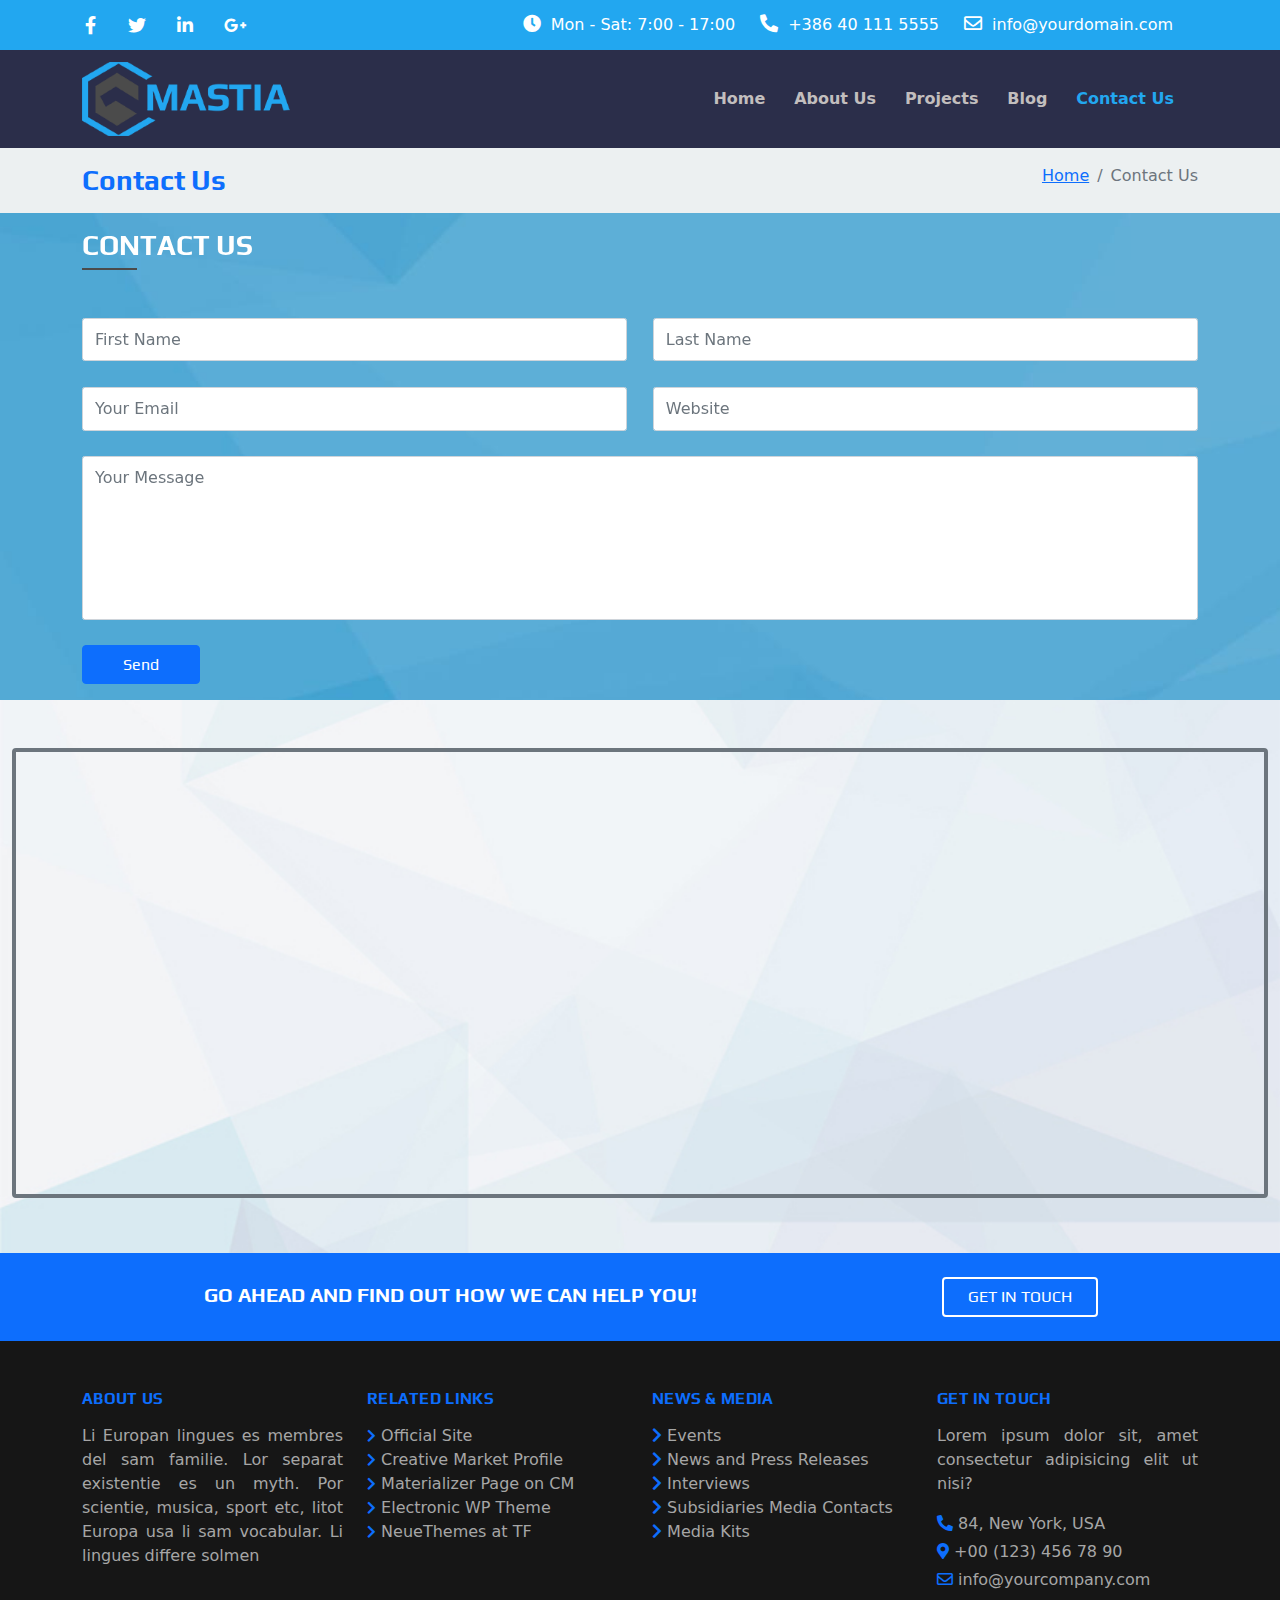
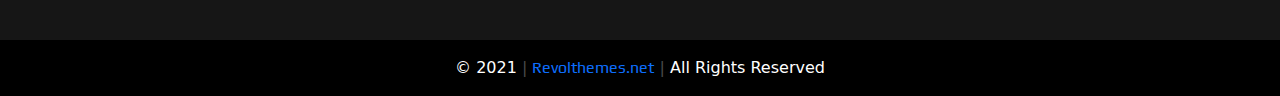
<file: contact.html>
<!DOCTYPE html>
<html lang="en">
<head>
    <meta charset="UTF-8">
    <meta http-equiv="X-UA-Compatible" content="IE=edge">
    <meta name="viewport" content="width=device-width, initial-scale=1.0">
    <title>Mastia | Multipage Web Template</title>

    <!-- Owl Carousel Css Link -->
    <link rel="stylesheet" href="owlcarousel/owl.carousel.min.css">
    <link rel="stylesheet" href="owlcarousel/owl.theme.default.min.css">

    <!-- Animation Link -->
    <link rel="stylesheet" href="assets/css/aos/aos.css">

    <!-- Bootstrap CSS -->
    <link rel="stylesheet" href="assets/css/bootstrap.min.css">

    <!-- Font Awesome Links -->
    <link rel="stylesheet" href="assets/css/fontawesome.min.css">
    <link rel="stylesheet" href="assets/css/all.min.css">

    <!-- Favicon -->
    <link rel="shortcut icon" href="assets/images/favicon.ico" type="image/x-icon">

    <!-- Main CSS -->
    <link rel="stylesheet" href="assets/css/style.css">
</head>
<body>
  <!-- Scroll To Top Button -->
 <button class="ScrollToTop" data-aos="fade-left" data-aos-duration="1000" data-aos-offset="400"><i class="fas fa-chevron-up"></i></button>

 
  <!-- Header Top Section -->
  <div class="top">
    <div class="container">
      <div class="row height">
        <div class="col-md-4">
          <div class="social-links pt-1">
            <nav>
                <ul class="nav">
                    <li class="nav-item mr-3"><a class="nav-link" href="#"><i class="fab fa-facebook-f"></i></a></li>
                    <li class="nav-item mr-3"><a class="nav-link" href="#"><i class="fab fa-twitter"></i></a></li>
                    <li class="nav-item mr-3"><a class="nav-link" href="#"><i class="fab fa-linkedin-in"></i></a></li>
                    <li class="nav-item"><a class="nav-link" href="#"><i class="fab fa-google-plus-g"></i></a></li>
                </ul>
            </nav>
          </div>
        </div>
        <div class="col-md-8">
          <nav>
            <ul class="nav top-right">
                <li class="nav-item"><i class="fas fa-clock"></i> Mon - Sat: 7:00 - 17:00</li>
                <li class="nav-item"><i class="fas fa-phone-alt"></i> +386 40 111 5555</li>
                <li class="nav-item"><i class="far fa-envelope"></i> info@yourdomain.com</li>
            </ul>
        </nav>
        </div>
      </div>
    </div>
  </div>

    <!-- Header Starts -->
    <header class="header-area py-1 sticky-top">
      <nav class="navbar navbar-expand-lg">
        <div class="container">
          <div class="custom-navbar-brand">
            <a class="navbar-brand" href="#"><img class="img-width" id="logo" src="assets/images/logo.png" alt="logo"></a>
          </div>
          <button class="navbar-toggler" type="button" data-bs-toggle="collapse" data-bs-target="#navbarSupportedContent" aria-controls="navbarSupportedContent" aria-expanded="false" aria-label="Toggle navigation">
            <span class="navbar-toggler-icon"><i class="fas fa-bars"></i></span>
          </button>

          <div class="collapse navbar-collapse" id="navbarSupportedContent">
            <ul class="navbar-nav mb-2 mb-lg-0">
              <li class="nav-item">
                <a class="nav-link" aria-current="page" href="index.html">Home</a>
              </li>
              <li class="nav-item">
                <a class="nav-link" href="about.html">About Us</a>
              </li>
              <li class="nav-item">
                <a class="nav-link" href="projects.html">Projects</a>
              </li>
              <li class="nav-item">
                <a class="nav-link" href="blog.html">Blog</a>
              </li>
              <li class="nav-item">
                <a class="nav-link active" href="contact.html">Contact Us</a>
              </li>
            </ul>
          </div>
        </div>
      </nav>
        <!-- <div class="container">
            <nav class="navbar navbar-expand-lg">
                <div class="custom-navbar-brand">
                  <a class="navbar-brand" href="#"><img class="img-width" id="logo" src="assets/images/logo.png" alt="logo"></a>
                </div>
                <button class="navbar-toggler" type="button" data-toggle="collapse" data-target="#navbarNav" aria-controls="navbarNav" aria-expanded="false" aria-label="Toggle navigation">
                  <span><i class="fa fa-bars navbar-icon"></i></span>
                </button>
                <div class="collapse navbar-collapse" id="navbarNav">
                  <ul class="navbar-nav">
                    <li class="nav-item">
                      <a class="nav-link active" href="index.html">Home<span class="sr-only">(current)</span></a>
                    </li>
                    <li class="nav-item">
                      <a class="nav-link" href="about.html">About Us</a>
                    </li>
                    <li class="nav-item">
                      <a class="nav-link" href="projects.html">Projects</a>
                    </li>
                    <li class="nav-item">
                      <a class="nav-link" href="blog.html">Blog</a>
                    </li>
                    <li class="nav-item">
                      <a class="nav-link" href="contact.html">Contact Us</a>
                    </li>
                  </ul>
                </div>
              </nav>
        </div> -->
    </header>

 <!-- BreadCrumb Section -->
    <div class="breadCrumb py-3">
    <div class="container">
      <div class="row">
        <div class="col-6">
          <h3 class="text-primary">Contact Us</h3>
        </div>
        <div class="col-6">
          <nav aria-label="breadcrumb">
            <ol class="breadcrumb">
              <li class="breadcrumb-item"><a href="index.html">Home</a></li>
              <li class="breadcrumb-item active" aria-current="page">Contact Us</li>
            </ol>
          </nav>
        </div>
      </div>
    </div>
    </div>

   <!-- Contact Section -->
   <section class="contact py-3" style="background-image: url('assets/images/bg/Header-IMG-BG-1a.jpg'); background-attachment: fixed; background-position: center; background-repeat: no-repeat; background-size: cover;">
       <div class="container">
        <h3 class="text-uppercase mb-5 text-white" data-aos="flip-left" data-aos-duration="1000" data-aos-offset="100">contact us</h3>
        <div class="row">
            <div class="col-auto" data-aos="zoom-in-up" data-aos-duration="1000">
                <form action="#" autocomplete="off" method="POST" class="row g-3 needs-validation" novalidate>
                    <div class="col-md-6">
                      <input type="text" placeholder="First Name" class="form-control" id="validationCustom01" required>
                      <div class="invalid-feedback">Enter First Name!</div>
                    </div>
                    <div class="col-md-6">
                      <input type="text" placeholder="Last Name" class="form-control" id="validationCustom02" required>
                      <div class="invalid-feedback">Enter Last Name!</div>
                    </div>
                    <div class="col-md-6">
                        <input type="email" placeholder="Your Email" class="form-control" id="inputEmail4" required>
                        <div class="valid-feedback">valid</div>
                        <div class="invalid-feedback">Enter a valid Email!</div>
                    </div>
                    <div class="col-md-6">
                        <input type="text" placeholder="Website" class="form-control" id="inputText4">
                    </div>
                    <div class="col-md-12">
                       <textarea name="message" class="form-control" id="inputText4" id="message" cols="20" rows="6" placeholder="Your Message" required></textarea>
                       <div class="invalid-feedback">Enter your message!</div>
                    </div>
                    <div class="col-12">
                      <button type="submit" class="btn btn-primary">Send</button>
                    </div>
                  </form>
            </div>
        </div>
       </div>
   </section>
    
   
<section class="location py-5" style="background-image: url('assets/images/bg/bg1.jpg'); background-position: center; background-repeat: no-repeat; background-size: cover;">
    <div class="container-fluid">
        <div class="map-container">
            <div class="row">
                <div class="col-12">
                    <iframe class="border border-4 border-secondary rounded googleMap" src="https://www.google.com/maps/embed?pb=!1m18!1m12!1m3!1d14483.68339645848!2d88.91273888472986!3d24.832380279030346!2m3!1f0!2f0!3f0!3m2!1i1024!2i768!4f13.1!3m3!1m2!1s0x39fc7cefd5de3ecd%3A0xee920bad9fd50e59!2sAbdul%20Jolil%20Shishu%20Park%2C%20R545!5e0!3m2!1sen!2sbd!4v1622390262762!5m2!1sen!2sbd" width="1200" height="450" style="border:0;" allowfullscreen="" loading="lazy"></iframe>
                </div>
            </div>
        </div>
    </div>
</section>

    
      
    <!-- Contact Linkup Section -->
    <section class="contact-link bg-primary text-white py-4 text-center">
      <div class="container">
        <div class="row">
          <div class="col-sm-8 col-12 mb-3 mb-sm-0">
            <h5>GO AHEAD AND FIND OUT HOW WE CAN HELP YOU!</h5>
          </div>
          <div class="col-sm-4 col-12">
            <a class="btn border border-2 border-white text-white" href="contact-us">GET IN TOUCH</a>
          </div>
        </div>
      </div>
    </section>

    <!-- Footer Links Section -->
    <section class="footer-links pt-5">
      <div class="container">
        <div class="row">
          <div class="col-lg-3 col-sm-6 con-12 mb-md-5 mb-5">
            <h6 class="text-primary mb-3">ABOUT US</h6>
            <p class="">Li Europan lingues es membres del sam familie. Lor separat existentie es un myth. Por scientie, musica, sport etc, litot Europa usa li sam vocabular. Li lingues differe solmen</p>
          </div>
          <div class="col-lg-3 col-sm-6 con-12 mb-5">
            <h6 class="text-primary mb-3">RELATED LINKS</h6>
            <div class="links">
              <div>
                <a class="d-block" href="#"><i class="fas fa-chevron-right small text-primary"></i> Official Site</a>
              </div>
              <div>
                <a class="d-block" href="#"><i class="fas fa-chevron-right small text-primary"></i> Creative Market Profile</a>
              </div>
              <div>
                <a class="d-block" href="#"><i class="fas fa-chevron-right small text-primary"></i> Materializer Page on CM</a>
              </div>
              <div>
                <a class="d-block" href="#"> <i class="fas fa-chevron-right small text-primary"></i> Electronic WP Theme</a>
              </div>
              <div>
                <a class="d-block" href="#"><i class="fas fa-chevron-right small text-primary"></i> NeueThemes at TF</a>
              </div>
            </div>
          </div>
          <div class="col-lg-3 col-sm-6 con-12 mb-5">
            <h6 class="text-primary mb-3">NEWS & MEDIA</h6>
            <div class="links">
              <div>
                <a class="d-block" href="#"><i class="fas fa-chevron-right text-primary"></i> Events</a>
              </div>
              <div>
                <a class="d-block" href="#"><i class="fas fa-chevron-right text-primary"></i> News and Press Releases</a>
              </div>
              <div>
                <a class="d-block" href="#"><i class="fas fa-chevron-right text-primary"></i> Interviews</a>
              </div>
              <div>
                <a class="d-block" href="#"><i class="fas fa-chevron-right text-primary"></i> Subsidiaries Media Contacts</a>
              </div>
              <div>
                <a class="d-block" href="#"><i class="fas fa-chevron-right text-primary"></i> Media Kits</a>
              </div>
            </div>
          </div>
          <div class="col-lg-3 col-sm-6 con-12 mb-5">
            <h6 class="text-primary mb-3">GET IN TOUCH</h6>
            <P class="text-justify mb-3">Lorem ipsum dolor sit, amet consectetur adipisicing elit ut nisi?</P>
            <div class="address">
              <div class="mb-1">
                <i class="fas fa-phone-alt text-primary"></i> <span class="ml-1">84, New York, USA</span>
              </div>
              <div class="mb-1">
                <i class="fas fa-map-marker-alt text-primary"></i> <span class="ml-1">+00 (123) 456 78 90</span>
              </div>
              <div>
                <i class="far fa-envelope text-primary"></i> <span class="ml-1">info@yourcompany.com</span>
              </div>
            </div>
          </div>
        </div>
      </div>
    </section>

    <!-- Footer Area -->
    <footer class="footer-area py-3">
      <div class="container">
        <div class="copyright">
          <p class="text-white text-center m-0 p-0"> &copy; 2021 <span style="color: #4b4b4b;">|</span> <a href="#">Revolthemes.net</a> <span style="color: #4b4b4b;">|</span> All Rights Reserved</p>
        </div>
      </div>
    </footer>

    
    <!-- JavaScript Files -->
    <script src="assets/js/jquery-3.5.1.min.js"></script>
    <script src="assets/js/popper.min.js"></script>
    <script src="assets/js/bootstrap.min.js"></script>
    <script src="owlcarousel/owl.carousel.min.js"></script>
    <script src="assets/js/jquery.easing.min.js"></script>
    <script src="assets/js/jquery.counterup.min.js"></script>
    <script src="assets/js/jquery.waypoints.min.js"></script>
    <script src="assets/js/aos/aos.js"></script>
    <!-- Custom JS -->
    <script src="assets/js/scrolltop.js"></script>
    <script src="assets/js/custom.js"></script>
</body>
</html>
</file>
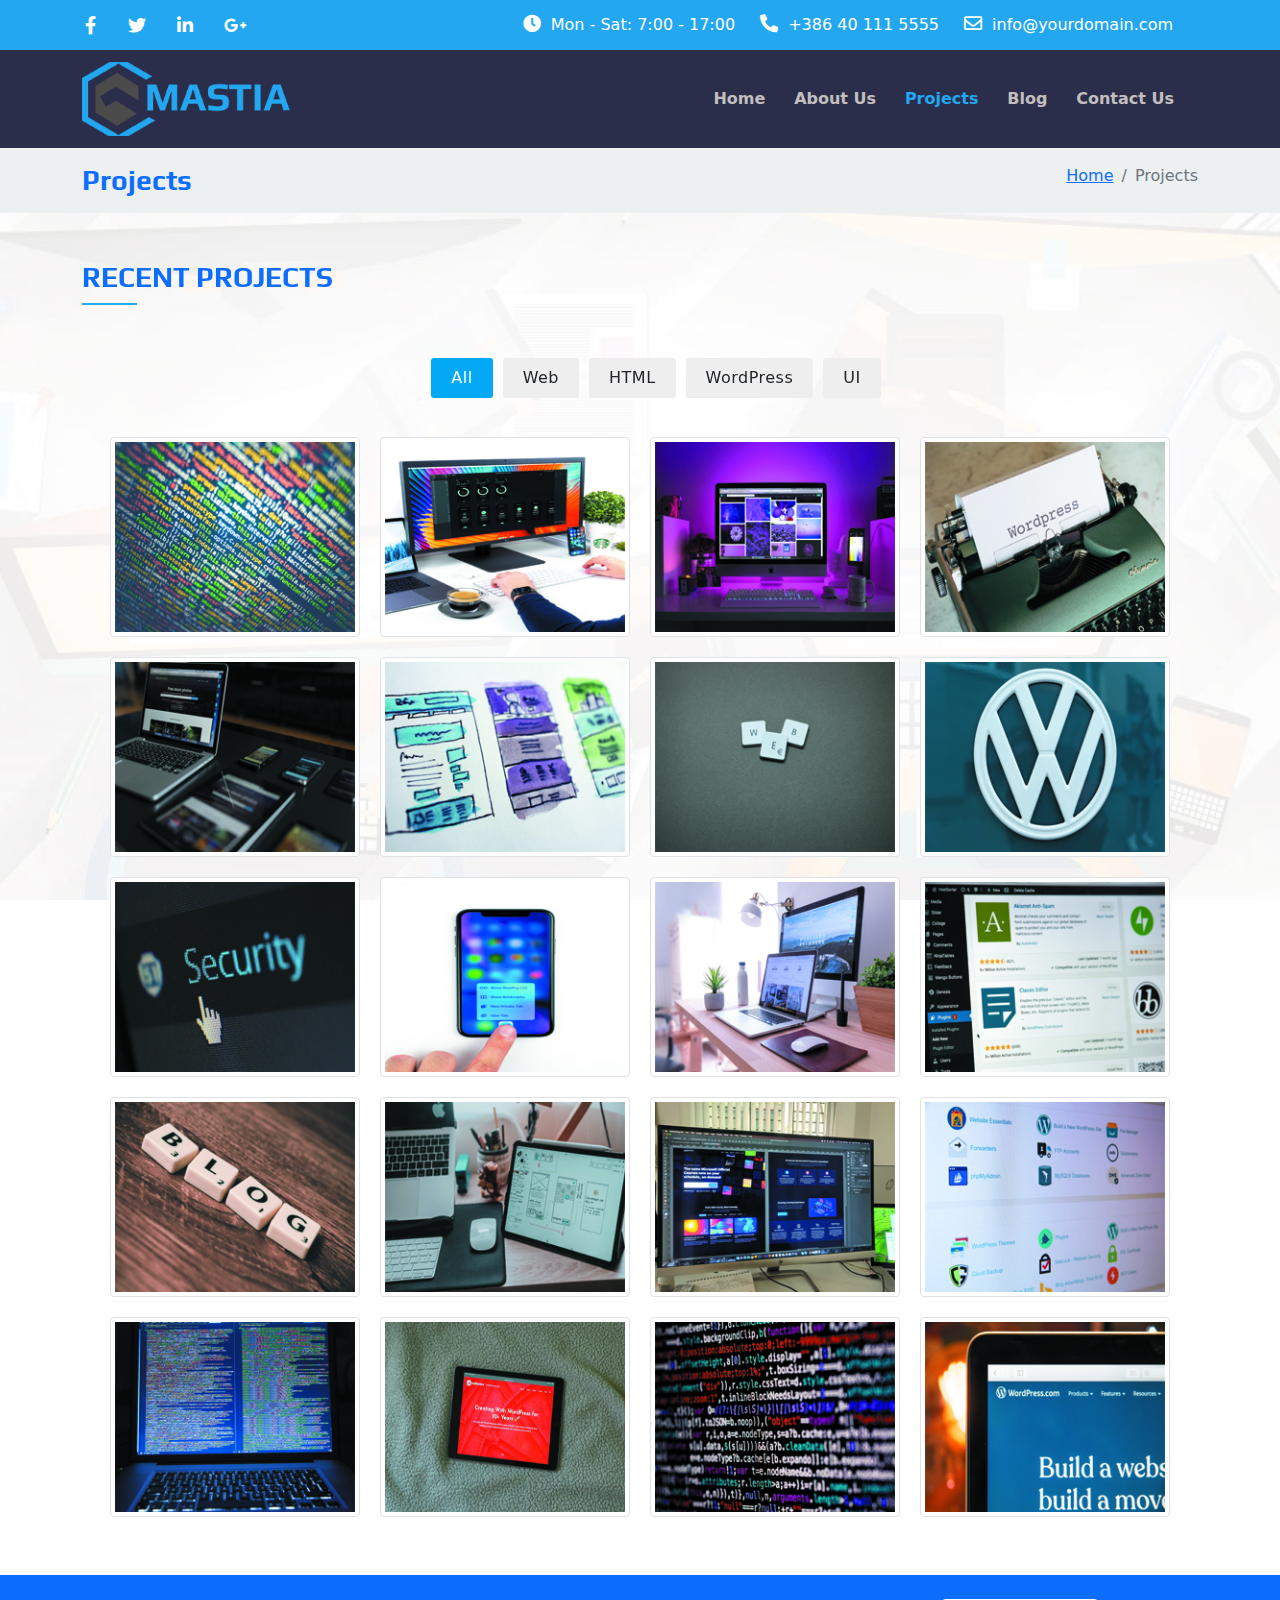
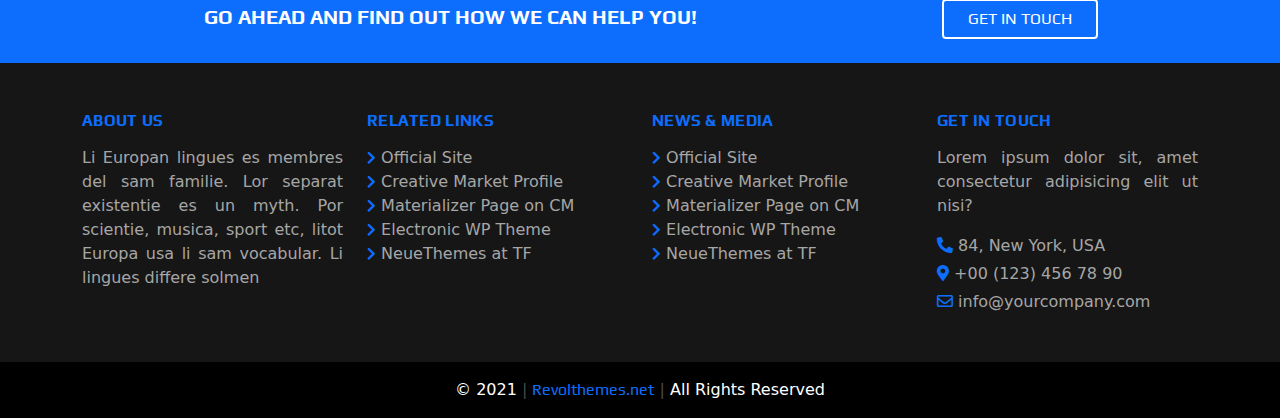
<file: projects.html>
<!DOCTYPE html>
<html lang="en">
<head>
    <meta charset="UTF-8">
    <meta http-equiv="X-UA-Compatible" content="IE=edge">
    <meta name="viewport" content="width=device-width, initial-scale=1.0">
    <title>Mastia | Multipage Web Template</title>

    <!-- Owl Carousel Css Link -->
    <link rel="stylesheet" href="owlcarousel/owl.carousel.min.css">
    <link rel="stylesheet" href="owlcarousel/owl.theme.default.min.css">

    <!-- Animation Link -->
    <link rel="stylesheet" href="assets/css/aos/aos.css">

    <!-- Bootstrap CSS -->
    <link rel="stylesheet" href="assets/css/bootstrap.min.css">

    <!-- Font Awesome Links -->
    <link rel="stylesheet" href="assets/css/fontawesome.min.css">
    <link rel="stylesheet" href="assets/css/all.min.css">

    <!-- Favicon -->
    <link rel="shortcut icon" href="assets/images/favicon.ico" type="image/x-icon">

    <!-- Main CSS -->
    <link rel="stylesheet" href="assets/css/style.css">
</head>
<body>
  <!-- Scroll To Top Button -->
 <button class="ScrollToTop" data-aos="fade-left" data-aos-duration="1000" data-aos-offset="400"><i class="fas fa-chevron-up"></i></button>

 
  <!-- Header Top -->
  <div class="top">
    <div class="container">
      <div class="row height">
        <div class="col-md-4">
          <div class="social-links pt-1">
            <nav>
                <ul class="nav">
                    <li class="nav-item mr-3"><a class="nav-link" href="#"><i class="fab fa-facebook-f"></i></a></li>
                    <li class="nav-item mr-3"><a class="nav-link" href="#"><i class="fab fa-twitter"></i></a></li>
                    <li class="nav-item mr-3"><a class="nav-link" href="#"><i class="fab fa-linkedin-in"></i></a></li>
                    <li class="nav-item"><a class="nav-link" href="#"><i class="fab fa-google-plus-g"></i></a></li>
                </ul>
            </nav>
          </div>
        </div>
        <div class="col-md-8">
          <nav>
            <ul class="nav top-right">
                <li class="nav-item"><i class="fas fa-clock"></i> Mon - Sat: 7:00 - 17:00</li>
                <li class="nav-item"><i class="fas fa-phone-alt"></i> +386 40 111 5555</li>
                <li class="nav-item"><i class="far fa-envelope"></i> info@yourdomain.com</li>
            </ul>
        </nav>
        </div>
      </div>
    </div>
  </div>

    <!-- Header Starts -->
    <header class="header-area py-1 sticky-top">
      <nav class="navbar navbar-expand-lg">
        <div class="container">
          <div class="custom-navbar-brand">
            <a class="navbar-brand" href="#"><img class="img-width" id="logo" src="assets/images/logo.png" alt="logo"></a>
          </div>
          <button class="navbar-toggler" type="button" data-bs-toggle="collapse" data-bs-target="#navbarSupportedContent" aria-controls="navbarSupportedContent" aria-expanded="false" aria-label="Toggle navigation">
            <span class="navbar-toggler-icon"><i class="fas fa-bars"></i></span>
          </button>

          <div class="collapse navbar-collapse" id="navbarSupportedContent">
            <ul class="navbar-nav mb-2 mb-lg-0">
              <li class="nav-item">
                <a class="nav-link" aria-current="page" href="index.html">Home</a>
              </li>
              <li class="nav-item">
                <a class="nav-link" href="about.html">About Us</a>
              </li>
              <li class="nav-item">
                <a class="nav-link active" href="projects.html">Projects</a>
              </li>
              <li class="nav-item">
                <a class="nav-link" href="blog.html">Blog</a>
              </li>
              <li class="nav-item">
                <a class="nav-link" href="contact.html">Contact Us</a>
              </li>
            </ul>
          </div>
        </div>
      </nav>
        <!-- <div class="container">
            <nav class="navbar navbar-expand-lg">
                <div class="custom-navbar-brand">
                  <a class="navbar-brand" href="#"><img class="img-width" id="logo" src="assets/images/logo.png" alt="logo"></a>
                </div>
                <button class="navbar-toggler" type="button" data-toggle="collapse" data-target="#navbarNav" aria-controls="navbarNav" aria-expanded="false" aria-label="Toggle navigation">
                  <span><i class="fa fa-bars navbar-icon"></i></span>
                </button>
                <div class="collapse navbar-collapse" id="navbarNav">
                  <ul class="navbar-nav">
                    <li class="nav-item">
                      <a class="nav-link active" href="index.html">Home<span class="sr-only">(current)</span></a>
                    </li>
                    <li class="nav-item">
                      <a class="nav-link" href="about.html">About Us</a>
                    </li>
                    <li class="nav-item">
                      <a class="nav-link" href="projects.html">Projects</a>
                    </li>
                    <li class="nav-item">
                      <a class="nav-link" href="blog.html">Blog</a>
                    </li>
                    <li class="nav-item">
                      <a class="nav-link" href="contact.html">Contact Us</a>
                    </li>
                  </ul>
                </div>
              </nav>
        </div> -->
    </header>

    <!-- BreadCrumb Section -->
    <div class="breadCrumb py-3">
        <div class="container">
          <div class="row">
            <div class="col-6">
              <h3 class="text-primary">Projects</h3>
            </div>
            <div class="col-6">
              <nav aria-label="breadcrumb">
                <ol class="breadcrumb">
                  <li class="breadcrumb-item"><a href="index.html">Home</a></li>
                  <li class="breadcrumb-item active" aria-current="page">Projects</li>
                </ol>
              </nav>
            </div>
          </div>
        </div>
      </div>

      <!-- Proect Contents -->
    <section class="projects py-5" style="background-image: url('assets/images/bg/bg2.jpg'); background-attachment: fixed; background-position: center; background-repeat: no-repeat; background-size: cover;">
        <div class="container">
            <h3 class="text-uppercase mb-5 text-primary" data-aos="flip-left" data-aos-duration="1000" data-aos-offset="100">recent projects</h3>
            <div class="navigation" data-aos="fade" data-aos-duration="2000">
                <nav>
                    <ul>
                        <li class="list active" data-filter="all">All</li>
                        <li class="list" data-filter="web">Web</li>
                        <li class="list" data-filter="html">HTML</li>
                        <li class="list" data-filter="wordpress">WordPress</li>
                        <li class="list" data-filter="ui">UI</li>
                    </ul>
                </nav>
            </div>
            <div class="items mt-4" data-aos="zoom-in-up" data-aos-duration="1000">
                <div class="itemBox html"><a href="#"><img class="img-fluid img-thumbnail" src="assets/images/html/html1.jpg" alt="html_image1"></a></div>
                <div class="itemBox ui"><a href="#"><img class="img-fluid img-thumbnail" src="assets/images/ui/ui1.jpg" alt="ui_image1"></a></div>
                <div class="itemBox web"><a href="#"><img class="img-fluid img-thumbnail" src="assets/images/web/web1.jpg" alt="web_image1"></a></div>
                <div class="itemBox wordpress"><a href="#"><img class="img-fluid img-thumbnail" src="assets/images/wordpress/wp1.jpg" alt="wordpress_image1"></a></div>
                <div class="itemBox html"><a href="#"><img class="img-fluid img-thumbnail" src="assets/images/html/html2.jpg" alt="html_image2"></a></div>
                <div class="itemBox ui"><a href="#"><img class="img-fluid img-thumbnail" src="assets/images/ui/ui2.jpg" alt="ui_image2"></a></div>
                <div class="itemBox web"><a href="#"><img class="img-fluid img-thumbnail" src="assets/images/web/web2.jpg" alt="web_image2"></a></div>
                <div class="itemBox wordpress"><a href="#"><img class="img-fluid img-thumbnail" src="assets/images/wordpress/wp2.jpg" alt="wordpress_image2"></a></div>
                <div class="itemBox html"><a href="#"><img class="img-fluid img-thumbnail" src="assets/images/html/html3.jpg" alt="html_image3"></a></div>
                <div class="itemBox ui"><a href="#"><img class="img-fluid img-thumbnail" src="assets/images/ui/ui3.jpg" alt="ui_image3"></a></div>
                <div class="itemBox web"><a href="#"><img class="img-fluid img-thumbnail" src="assets/images/web/web3.jpg" alt="web_image3"></a></div>
                <div class="itemBox wordpress"><a href="#"><img class="img-fluid img-thumbnail" src="assets/images/wordpress/wp3.jpg" alt="wordpress_image3"></a></div>
                <div class="itemBox html"><a href="#"><img class="img-fluid img-thumbnail" src="assets/images/html/html4.jpg" alt="html_image4"></a></div>
                <div class="itemBox ui"><a href="#"><img class="img-fluid img-thumbnail" src="assets/images/ui/ui4.jpg" alt="ui_image4"></a></div>
                <div class="itemBox web"><a href="#"><img class="img-fluid img-thumbnail" src="assets/images/web/web4.jpg" alt="web_image4"></a></div>
                <div class="itemBox wordpress"><a href="#"><img class="img-fluid img-thumbnail" src="assets/images/wordpress/wp4.jpg" alt="wordpress_image4"></a></div>
                <div class="itemBox html"><a href="#"><img class="img-fluid img-thumbnail" src="assets/images/html/html5.jpg" alt="html_image5"></a></div>
                <div class="itemBox wordpress"><a href="#"><img class="img-fluid img-thumbnail" src="assets/images/wordpress/wp5.jpg" alt="wordpress_image5"></a></div>
                <div class="itemBox html"><a href="#"><img class="img-fluid img-thumbnail" src="assets/images/html/html6.jpg" alt="html_image6"></a></div>
                <div class="itemBox wordpress"><a href="#"><img class="img-fluid img-thumbnail" src="assets/images/wordpress/wp6.jpg" alt="wordpress_image6"></a></div>
            </div>
        </div>
    </section>

    <!-- Contact Linkup Section -->
    <section class="contact-link bg-primary text-white py-4 text-center">
      <div class="container">
        <div class="row">
          <div class="col-sm-8 col-12 mb-3 mb-sm-0">
            <h5>GO AHEAD AND FIND OUT HOW WE CAN HELP YOU!</h5>
          </div>
          <div class="col-sm-4 col-12">
            <a class="btn border border-2 border-white text-white" href="#contact-us">GET IN TOUCH</a>
          </div>
        </div>
      </div>
    </section>

    <!-- Footer Links Section -->
    <section class="footer-links pt-5">
      <div class="container">
        <div class="row">
          <div class="col-lg-3 col-sm-6 con-12 mb-md-5 mb-5">
            <h6 class="text-primary mb-3">ABOUT US</h6>
            <p class="">Li Europan lingues es membres del sam familie. Lor separat existentie es un myth. Por scientie, musica, sport etc, litot Europa usa li sam vocabular. Li lingues differe solmen</p>
          </div>
          <div class="col-lg-3 col-sm-6 con-12 mb-5">
            <h6 class="text-primary mb-3">RELATED LINKS</h6>
            <div class="links">
                <div>
                  <a class="d-block" href="#"><i class="fas fa-chevron-right small text-primary"></i> Official Site</a>
                </div>
                <div>
                  <a class="d-block" href="#"><i class="fas fa-chevron-right small text-primary"></i> Creative Market Profile</a>
                </div>
                <div>
                  <a class="d-block" href="#"><i class="fas fa-chevron-right small text-primary"></i> Materializer Page on CM</a>
                </div>
                <div>
                  <a class="d-block" href="#"> <i class="fas fa-chevron-right small text-primary"></i> Electronic WP Theme</a>
                </div>
                <div>
                  <a class="d-block" href="#"><i class="fas fa-chevron-right small text-primary"></i> NeueThemes at TF</a>
                </div>
              </div>
          </div>
          <div class="col-lg-3 col-sm-6 con-12 mb-5">
            <h6 class="text-primary mb-3">NEWS & MEDIA</h6>
            <div class="links">
                <div>
                  <a class="d-block" href="#"><i class="fas fa-chevron-right small text-primary"></i> Official Site</a>
                </div>
                <div>
                  <a class="d-block" href="#"><i class="fas fa-chevron-right small text-primary"></i> Creative Market Profile</a>
                </div>
                <div>
                  <a class="d-block" href="#"><i class="fas fa-chevron-right small text-primary"></i> Materializer Page on CM</a>
                </div>
                <div>
                  <a class="d-block" href="#"> <i class="fas fa-chevron-right small text-primary"></i> Electronic WP Theme</a>
                </div>
                <div>
                  <a class="d-block" href="#"><i class="fas fa-chevron-right small text-primary"></i> NeueThemes at TF</a>
                </div>
              </div>
          </div>
          <div class="col-lg-3 col-sm-6 con-12 mb-5">
            <h6 class="text-primary mb-3">GET IN TOUCH</h6>
            <P class="text-justify mb-3">Lorem ipsum dolor sit, amet consectetur adipisicing elit ut nisi?</P>
            <div class="address">
              <div class="mb-1">
                <i class="fas fa-phone-alt text-primary"></i> <span class="ml-1">84, New York, USA</span>
              </div>
              <div class="mb-1">
                <i class="fas fa-map-marker-alt text-primary"></i> <span class="ml-1">+00 (123) 456 78 90</span>
              </div>
              <div>
                <i class="far fa-envelope text-primary"></i> <span class="ml-1">info@yourcompany.com</span>
              </div>
            </div>
          </div>
        </div>
      </div>
    </section>

    <!-- Footer Area -->
    <footer class="footer-area text-center py-3">
      <div class="container">
        <div class="copyright">
          <p class="text-white text-center m-0 p-0"> &copy; 2021 <span style="color: #4b4b4b;">|</span> <a href="#">Revolthemes.net</a> <span style="color: #4b4b4b;">|</span> All Rights Reserved</p>
        </div>
      </div>
    </footer>

    
    <!-- JavaScript Files -->
    <script src="assets/js/jquery-3.5.1.min.js"></script>
    <script src="assets/js/popper.min.js"></script>
    <script src="assets/js/bootstrap.min.js"></script>
    <script src="owlcarousel/owl.carousel.min.js"></script>
    <script src="assets/js/jquery.easing.min.js"></script>
    <script src="assets/js/jquery.counterup.min.js"></script>
    <script src="assets/js/jquery.waypoints.min.js"></script>
    <script src="assets/js/aos/aos.js"></script>
    <!-- Custom JS -->
    <script src="assets/js/scrolltop.js"></script>
    <script src="assets/js/custom.js"></script>
</body>
</html>
</file>
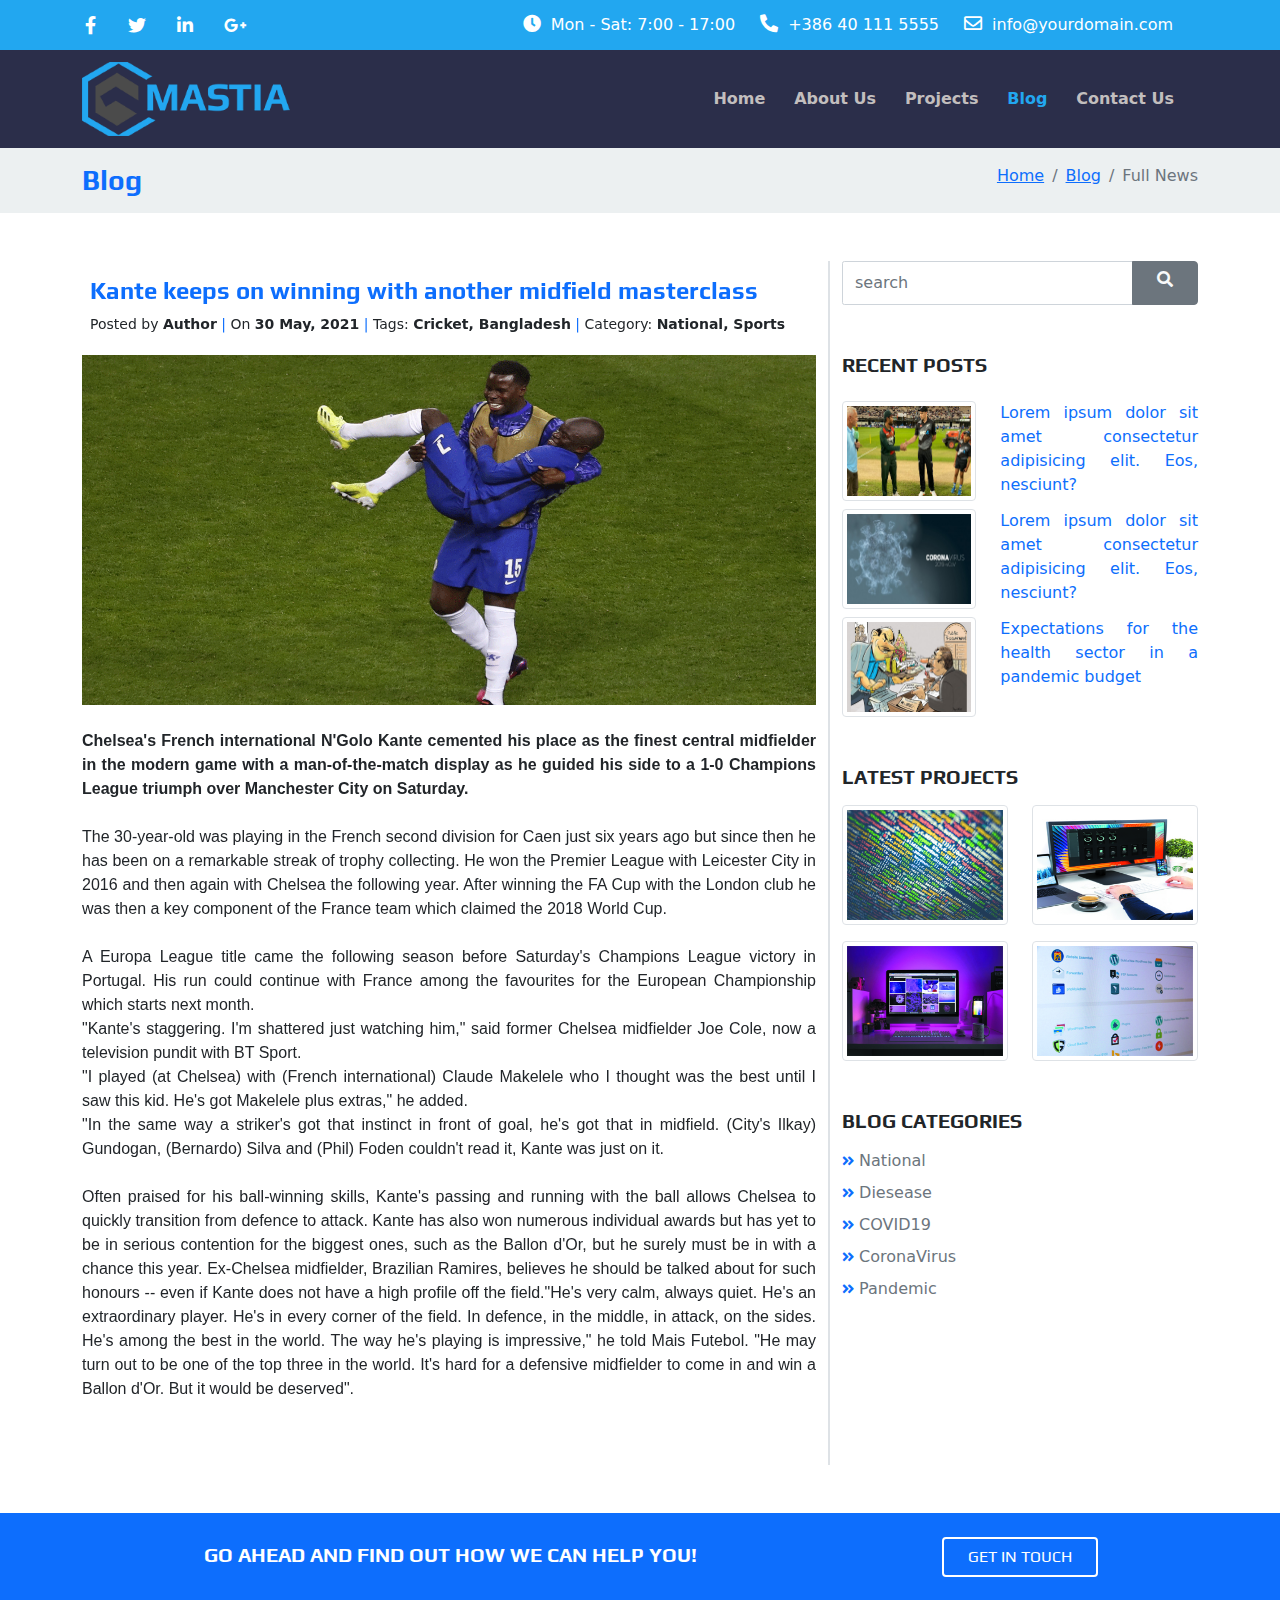
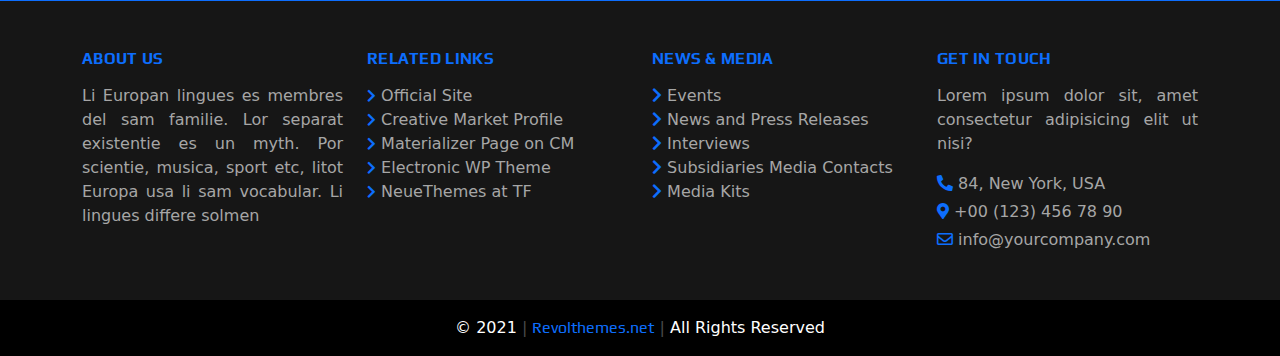
<file: single.html>
<!DOCTYPE html>
<html lang="en">
<head>
    <meta charset="UTF-8">
    <meta http-equiv="X-UA-Compatible" content="IE=edge">
    <meta name="viewport" content="width=device-width, initial-scale=1.0">
    <title>Mastia | Multipage Web Template</title>

    <!-- Owl Carousel Css Link -->
    <link rel="stylesheet" href="owlcarousel/owl.carousel.min.css">
    <link rel="stylesheet" href="owlcarousel/owl.theme.default.min.css">

    <!-- Animation Link -->
    <link rel="stylesheet" href="assets/css/aos/aos.css">

    <!-- Bootstrap CSS -->
    <link rel="stylesheet" href="assets/css/bootstrap.min.css">

    <!-- Font Awesome Links -->
    <link rel="stylesheet" href="assets/css/fontawesome.min.css">
    <link rel="stylesheet" href="assets/css/all.min.css">

    <!-- Favicon -->
    <link rel="shortcut icon" href="assets/images/favicon.ico" type="image/x-icon">

    <!-- Main CSS -->
    <link rel="stylesheet" href="assets/css/style.css">
</head>
<body>
  <!-- Scroll To Top Button -->
 <button class="ScrollToTop" data-aos="fade-left" data-aos-duration="1000" data-aos-offset="400"><i class="fas fa-chevron-up"></i></button>

 
  <!-- Header Top Section -->
  <div class="top">
    <div class="container">
      <div class="row height">
        <div class="col-md-4">
          <div class="social-links pt-1">
            <nav>
                <ul class="nav">
                    <li class="nav-item mr-3"><a class="nav-link" href="#"><i class="fab fa-facebook-f"></i></a></li>
                    <li class="nav-item mr-3"><a class="nav-link" href="#"><i class="fab fa-twitter"></i></a></li>
                    <li class="nav-item mr-3"><a class="nav-link" href="#"><i class="fab fa-linkedin-in"></i></a></li>
                    <li class="nav-item"><a class="nav-link" href="#"><i class="fab fa-google-plus-g"></i></a></li>
                </ul>
            </nav>
          </div>
        </div>
        <div class="col-md-8">
          <nav>
            <ul class="nav top-right">
                <li class="nav-item"><i class="fas fa-clock"></i> Mon - Sat: 7:00 - 17:00</li>
                <li class="nav-item"><i class="fas fa-phone-alt"></i> +386 40 111 5555</li>
                <li class="nav-item"><i class="far fa-envelope"></i> info@yourdomain.com</li>
            </ul>
        </nav>
        </div>
      </div>
    </div>
  </div>

    <!-- Header Starts -->
    <header class="header-area py-1 sticky-top">
      <nav class="navbar navbar-expand-lg">
        <div class="container">
          <div class="custom-navbar-brand">
            <a class="navbar-brand" href="#"><img class="img-width" id="logo" src="assets/images/logo.png" alt="logo"></a>
          </div>
          <button class="navbar-toggler" type="button" data-bs-toggle="collapse" data-bs-target="#navbarSupportedContent" aria-controls="navbarSupportedContent" aria-expanded="false" aria-label="Toggle navigation">
            <span class="navbar-toggler-icon"><i class="fas fa-bars"></i></span>
          </button>

          <div class="collapse navbar-collapse" id="navbarSupportedContent">
            <ul class="navbar-nav mb-2 mb-lg-0">
              <li class="nav-item">
                <a class="nav-link" aria-current="page" href="index.html">Home</a>
              </li>
              <li class="nav-item">
                <a class="nav-link" href="about.html">About Us</a>
              </li>
              <li class="nav-item">
                <a class="nav-link" href="projects.html">Projects</a>
              </li>
              <li class="nav-item">
                <a class="nav-link active" href="blog.html">Blog</a>
              </li>
              <li class="nav-item">
                <a class="nav-link" href="contact.html">Contact Us</a>
              </li>
            </ul>
          </div>
        </div>
      </nav>
    </header>

 <!-- BreadCrumb Section -->
    <div class="breadCrumb py-3">
    <div class="container">
      <div class="row">
        <div class="col-6">
          <h3 class="text-primary">Blog</h3>
        </div>
        <div class="col-6">
          <nav aria-label="breadcrumb">
            <ol class="breadcrumb">
              <li class="breadcrumb-item"><a href="index.html">Home</a></li>
              <li class="breadcrumb-item"><a href="blog.html">Blog</a></li>
              <li class="breadcrumb-item active" aria-current="page">Full News</li>
            </ol>
          </nav>
        </div>
      </div>
    </div>
    </div>

   
  <!-- Blog Section -->
  <section class="blog single py-5">
    <div class="container">
      <div class="row">
        <div class="col-lg-8 border-end border-2"><!-- Blog -->
            
          <div class="py-3 mb-5" data-aos="zoom-in-up" data-aos-easing="ease-out-cubic" data-aos-duration="800"> <!-- Post1 -->
            <div class="blog-container" ><!-- Blog Container -->
              <div class="title px-2"> <!-- Blog title -->
                <h4 class="card-title text-primary">Kante keeps on winning with another midfield masterclass</h4>
                <div class="info small">
                  <span>Posted by </span> <strong>Author</strong> <span class="text-primary">|</span> <span>On </span> <strong>30 May, 2021</strong> <span class="text-primary">|</span> <span>Tags: </span> <strong>Cricket, Bangladesh</strong> <span class="text-primary">|</span> <span>Category: </span> <strong>National, Sports</strong>
                </div>
              </div> <!-- Blog title -->

              <div class="blog-image mb-4"><!-- Blog image -->
                <img class="img-fluid" src="assets/images/kante-zouma.gif" alt="blogImage1">
              </div><!-- Blog image -->

              <div class=""> <!-- card body -->
                <div class="blog-text"><!-- Blog text -->
                  <p class="card-text"><strong>Chelsea's French international N'Golo Kante cemented his place as the finest central midfielder in the modern game with a man-of-the-match display as he guided his side to a 1-0 Champions League triumph over Manchester City on Saturday.</strong></p> <br>

                  <p class="card-text">The 30-year-old was playing in the French second division for Caen just six years ago but since then he has been on a remarkable streak of trophy collecting. He won the Premier League with Leicester City in 2016 and then again with Chelsea the following year. After winning the FA Cup with the London club he was then a key component of the France team which claimed the 2018 World Cup.</p> <br>

                  <p class="card-text">A Europa League title came the following season before Saturday's Champions League victory in Portugal. His run could continue with France among the favourites for the European Championship which starts next month.
                      <br>

                   "Kante's staggering. I'm shattered just watching him," said former Chelsea midfielder Joe
                   Cole, now a television pundit with BT Sport.
                 <br>
                   "I played (at Chelsea) with (French international) Claude Makelele who I thought was the best until I saw this kid. He's got Makelele plus extras," he added.
                   <br>
                   "In the same way a striker's got that instinct in front of goal, he's got that in midfield. (City's Ilkay) Gundogan, (Bernardo) Silva and (Phil) Foden couldn't read it, Kante was just on it.</p>
                   <br>
                   <p class="card-text">Often praised for his ball-winning skills, Kante's passing and running with the ball allows Chelsea to quickly transition from defence to attack.

                    Kante has also won numerous individual awards but has yet to be in serious contention for the biggest ones, such as the Ballon d'Or, but he surely must be in with a chance this year.
                    
                    Ex-Chelsea midfielder, Brazilian Ramires, believes he should be talked about for such honours -- even if Kante does not have a high profile off the field."He's very calm, always quiet. He's an extraordinary player. He's in every corner of the field. In defence, in the middle, in attack, on the sides. He's among the best in the world. The way he's playing is impressive," he told Mais Futebol.
                    
                    "He may turn out to be one of the top three in the world. It's hard for a defensive midfielder to come in and win a Ballon d'Or. But it would be deserved".</p>
                </div><!-- Blog text -->
              </div> <!-- card body -->
            </div> <!-- Blog Container -->
          </div>
        </div><!-- Blog -->

        
        

        <div class="col-lg-4"><!-- Sidebar -->
          <div class="sidebar">
            <div class="search  mb-5 d-none d-lg-block"> <!-- search box -->
              <form action="#" method="POST">
                <div class="input-group">
                  <input class="form-control" type="search" name="search" id="autoSizingInputGroup" placeholder="search">
                  <div class="btn input-group-text btn-secondary text-light"><i class="fas fa-search"></i></div>
                </div>
              </form>
            </div> <!-- search box -->

            <div class="recentBlogPost mb-5"> 
              <div class="sidebar-title pb-3"> <!-- title -->
                <h5 class="text-uppercase">recent posts</h5>
              </div> <!-- title -->

              <div class="blogPostContainer my-2"><!-- RECENT BLOG POST1 -->
                <div class="row">
                  <div class="col-4 col-lg-5">
                    <div class="sidebarBlogImg"> <!-- blog image -->
                      <a href="#"><img class="img-fluid img-thumbnail" src="assets/images/22.gif" alt="recentPostImg1"></a>
                    </div><!-- blog image -->
                  </div>
                  <div class="col-8 col-lg-7">
                    <div class="sidebarBlogText"> <!-- blog text -->
                      <a href="#"><p>Lorem ipsum dolor sit amet consectetur adipisicing elit. Eos, nesciunt?</p></a>
                    </div> <!-- blog text -->
                  </div>
                </div>
              </div><!-- RECENT BLOG POST1 -->

              <div class="blogPostContainer my-2"><!-- RECENT BLOG POST2 -->
                <div class="row">
                  <div class="col-4 col-lg-5">
                    <div class="sidebarBlogImg"> <!-- blog image -->
                      <a href="#"><img class="img-fluid img-thumbnail" src="assets/images/owlcarousel/coronavirus.jpg" alt="recentPostImg2"></a>
                    </div><!-- blog image -->
                  </div>
                  <div class="col-8 col-lg-7">
                    <div class="sidebarBlogText"> <!-- blog text -->
                      <a href="#"><p>Lorem ipsum dolor sit amet consectetur adipisicing elit. Eos, nesciunt?</p></a>
                    </div> <!-- blog text -->
                  </div>
                </div>
              </div><!-- RECENT BLOG POST2 -->

              <div class="blogPostContainer my-2"><!-- RECENT BLOG POST3 -->
                <div class="row">
                  <div class="col-4 col-lg-5">
                    <div class="sidebarBlogImg"> <!-- blog image -->
                      <a href="#"><img class="img-fluid img-thumbnail" src="assets/images/health-sector-pandemic-budget.jpg" alt="recentPostImg3"></a>
                    </div><!-- blog image -->
                  </div>
                  <div class="col-8 col-lg-7">
                    <div class="sidebarBlogText"> <!-- blog text -->
                      <a href="#"><p>Expectations for the health sector in a pandemic budget</p></a>
                    </div> <!-- blog text -->
                  </div>
                </div>
              </div><!-- RECENT BLOG POST3 -->
            </div> 

            <!-- Latest Projects -->
            <div class="sidebarLatestProjects mb-5">
              <div class="sidebar-title pb-3"> <!-- title -->
                <h5 class="text-uppercase">latest projects</h5>
              </div> <!-- title -->
              <div class="content">
                <div class="row mb-3">
                  <div class="col-6">
                    <div class="item2">
                      <a href="single.html"><img class="img-fluid img-thumbnail" src="assets/images/html/html1.jpg" alt="projectImg1"></a>
                    </div>
                  </div>
                  <div class="col-6">
                    <div class="item2">
                      <a href="single.html"><img class="img-fluid img-thumbnail" src="assets/images/ui/ui1.jpg" alt="projectImg2"></a>
                    </div>
                  </div>
                </div>
                <div class="row mb-3">
                  <div class="col-6">
                    <div class="item2">
                      <a href="single.html"><img class="img-fluid img-thumbnail" src="assets/images/web/web1.jpg" alt="projectImg1"></a>
                    </div>
                  </div>
                  <div class="col-6">
                    <div class="item2">
                      <a href="single.html"><img class="img-fluid img-thumbnail" src="assets/images/wordpress/wp4.jpg" alt="projectImg2"></a>
                    </div>
                  </div>
                </div>
              </div>
            </div>
            <!-- Latest Projects -->

            <!-- Blog Categories -->
            <div class="sidebarBlogCategory">
              <div class="sidebar-title pb-3"> <!-- title -->
                <h5 class="text-uppercase">blog categories</h5>
              </div> <!-- title -->
              <div class="blogCategory">
                <a class="d-block mb-2" href="#"><i class="fas fa-angle-double-right small"></i> <span class="text-muted">National</span></a>
                <a class="d-block mb-2" href="#"><i class="fas fa-angle-double-right small"></i> <span class="text-muted">Diesease</span></a>
                <a class="d-block mb-2" href="#"><i class="fas fa-angle-double-right small"></i> <span class="text-muted">COVID19</span></a>
                <a class="d-block mb-2" href="#"><i class="fas fa-angle-double-right small"></i> <span class="text-muted">CoronaVirus</span></a>
                <a class="d-block mb-2" href="#"><i class="fas fa-angle-double-right small"></i> <span class="text-muted">Pandemic</span></a>
              </div>
            </div>
            <!-- Blog Categories -->
          </div> <!-- Sidebar -->
        </div><!-- Sidebar -->
      </div>
    </div>
  </section>

  <!-- Comment Box -->
  <section class="commentBox">
      <div class="container">
          
      </div>
  </section>
      
    <!-- Contact Linkup Section -->
    <section class="contact-link bg-primary text-white py-4 text-center">
      <div class="container">
        <div class="row">
          <div class="col-sm-8 col-12 mb-3 mb-sm-0">
            <h5>GO AHEAD AND FIND OUT HOW WE CAN HELP YOU!</h5>
          </div>
          <div class="col-sm-4 col-12">
            <a class="btn border border-2 border-white text-white" href="contact-us">GET IN TOUCH</a>
          </div>
        </div>
      </div>
    </section>

    <!-- Footer Links Section -->
    <section class="footer-links pt-5">
      <div class="container">
        <div class="row">
          <div class="col-lg-3 col-sm-6 con-12 mb-md-5 mb-5">
            <h6 class="text-primary mb-3">ABOUT US</h6>
            <p class="">Li Europan lingues es membres del sam familie. Lor separat existentie es un myth. Por scientie, musica, sport etc, litot Europa usa li sam vocabular. Li lingues differe solmen</p>
          </div>
          <div class="col-lg-3 col-sm-6 con-12 mb-5">
            <h6 class="text-primary mb-3">RELATED LINKS</h6>
            <div class="links">
              <div>
                <a class="d-block" href="#"><i class="fas fa-chevron-right small text-primary"></i> Official Site</a>
              </div>
              <div>
                <a class="d-block" href="#"><i class="fas fa-chevron-right small text-primary"></i> Creative Market Profile</a>
              </div>
              <div>
                <a class="d-block" href="#"><i class="fas fa-chevron-right small text-primary"></i> Materializer Page on CM</a>
              </div>
              <div>
                <a class="d-block" href="#"> <i class="fas fa-chevron-right small text-primary"></i> Electronic WP Theme</a>
              </div>
              <div>
                <a class="d-block" href="#"><i class="fas fa-chevron-right small text-primary"></i> NeueThemes at TF</a>
              </div>
            </div>
          </div>
          <div class="col-lg-3 col-sm-6 con-12 mb-5">
            <h6 class="text-primary mb-3">NEWS & MEDIA</h6>
            <div class="links">
              <div>
                <a class="d-block" href="#"><i class="fas fa-chevron-right text-primary"></i> Events</a>
              </div>
              <div>
                <a class="d-block" href="#"><i class="fas fa-chevron-right text-primary"></i> News and Press Releases</a>
              </div>
              <div>
                <a class="d-block" href="#"><i class="fas fa-chevron-right text-primary"></i> Interviews</a>
              </div>
              <div>
                <a class="d-block" href="#"><i class="fas fa-chevron-right text-primary"></i> Subsidiaries Media Contacts</a>
              </div>
              <div>
                <a class="d-block" href="#"><i class="fas fa-chevron-right text-primary"></i> Media Kits</a>
              </div>
            </div>
          </div>
          <div class="col-lg-3 col-sm-6 con-12 mb-5">
            <h6 class="text-primary mb-3">GET IN TOUCH</h6>
            <P class="text-justify mb-3">Lorem ipsum dolor sit, amet consectetur adipisicing elit ut nisi?</P>
            <div class="address">
              <div class="mb-1">
                <i class="fas fa-phone-alt text-primary"></i> <span class="ml-1">84, New York, USA</span>
              </div>
              <div class="mb-1">
                <i class="fas fa-map-marker-alt text-primary"></i> <span class="ml-1">+00 (123) 456 78 90</span>
              </div>
              <div>
                <i class="far fa-envelope text-primary"></i> <span class="ml-1">info@yourcompany.com</span>
              </div>
            </div>
          </div>
        </div>
      </div>
    </section>

    <!-- Footer Area -->
    <footer class="footer-area py-3">
      <div class="container">
        <div class="copyright">
          <p class="text-white text-center m-0 p-0"> &copy; 2021 <span style="color: #4b4b4b;">|</span> <a href="#">Revolthemes.net</a> <span style="color: #4b4b4b;">|</span> All Rights Reserved</p>
        </div>
      </div>
    </footer>

    
    <!-- JavaScript Files -->
    <script src="assets/js/jquery-3.5.1.min.js"></script>
    <script src="assets/js/popper.min.js"></script>
    <script src="assets/js/bootstrap.min.js"></script>
    <script src="owlcarousel/owl.carousel.min.js"></script>
    <script src="assets/js/jquery.easing.min.js"></script>
    <script src="assets/js/jquery.counterup.min.js"></script>
    <script src="assets/js/jquery.waypoints.min.js"></script>
    <script src="assets/js/aos/aos.js"></script>
    <!-- Custom JS -->
    <script src="assets/js/scrolltop.js"></script>
    <script src="assets/js/custom.js"></script>
</body>
</html>
</file>
<file: assets/css/style.css>
@font-face {
    font-family: 'Play-Regular';
    src: url('../webfonts/Play-Regular.woff') format('woff');
  }

@font-face {
    font-family: 'Play-Bold';
    src: url('../webfonts/Play-Bold.woff') format('woff');
  }



* {
    margin: 0;
    padding: 0;
    box-sizing: border-box;
}

html {
    scroll-behavior: smooth;
}


/* Typography */

h1, h2, h3, h4, h5, h6 {
    margin-bottom: 0;
    font-family: 'Play-Bold' !important;
}

p {
    text-align: justify;
    margin-bottom: 0;
}

.btn {
    font-family: 'Play-Regular';
}

/* Back to Top */
.ScrollToTop {
    background: #2B2E4A;
    border: none;
    outline: none;
    border-radius: 3px;
    padding: 8px;
    position: fixed;
    bottom: 50px;
    right: 0;
    z-index: 99;
    /* display: none; */
}
.ScrollToTop i {
    font-size: 25px;
    color: #fff;
}



/* Top Section */
.top {
    background-color: #22A7F0;
    color: #fff;
}

.top ul li i {
    font-size: 18px;
    line-height: 30px;
    transition: 0.2s ease-in-out
}

.top ul li a {
    color: #fff;
}

.top ul li:hover a {
    transition: 0.2s ease-in-out;
    color: #4b4b4b;
}


.top .top-right {
    font-size: 16px;
    padding-top: 5px;
}

.top .height {
    line-height: 40px;
}

.top .fas,
.top .far {
    margin-right: 5px;
}

.top .top-right {
    float: right;
}

.top nav li {
    margin-right: 25px;
}

.top .nav-link {
    padding: .2rem;
}


/* Header Section */

.header-area {
    background-color: #2b2e4a!important;
}

.navbar-brand .img-width {
    width: 70% !important;
}

.navbar-nav .nav-item .nav-link {
    color: #c2bebe;
    font-weight: 600;
    padding: .3rem;
}


.navbar-nav .active {
    color: #22A7F0 !important;
    transition: 0.2s ease-in-out;
}

.navbar-nav .nav-item:hover .nav-link {
    color: #22A7F0;
    transition: 0.2s ease-in-out;
}

.navbar-nav {
    margin-left: auto;
}

.navbar-nav .nav-link {
    padding-right: 1.5rem!important;
}

.navbar-toggler-icon {
    color: #22A7F0!important;
    font-size: 1.6rem!important;
    padding-top: .2rem!important;
}

/* Carousel Section */

#slider .container-fluid {
    position: relative;
}

#slider img{
    width: 100%;
    height: 100%;
}

#slider .slider-title{
    margin-bottom: 20px;
}

#slider .carousel-item{
    text-align: center;
}

#slider .carousel-control-prev,
#slider .carousel-control-next{
    height: 40px;
    width: 40px;
    border-radius: 40%;
    background: #364f6b;
    margin-top: 22%;
}

#slider .carousel-control-prev{
    left: 5%;
}

#slider .carousel-control-next{
    right: 5%;
}

#slider .carousel-caption {
    position: absolute;
    top: 0;
    left: 0;
    width: 100%;
    height: 100%;
    background-color: rgba(0, 0, 0, 0.5);
    color: #e3dbdb;
}

#slider .caption-container {
    width: 55%;
    max-height: 1200px;
    margin: auto;
    position: absolute;
    top: 50%;
    left: 50%;
    transform: translate(-50%, -50%);
}

.border-bottom {
    
}

.btn {
    padding: .375rem 1.5rem;
}

/* Feature Section */

.feature {
    background-color: #f8f8f8;
}

.feature span i {
    font-size: 40px;
}

.feature h5 {
    color: #22A7F0;
}



/* Owl Carousel */
.recent-projects {
    padding: 50px 0;
}


.recent-projects h3 {
    margin-bottom: 90px;
    letter-spacing: 1px;
    color: #22a7f0;
}

.recent-projects h3::after {
    content: "";
    display: block;
    height: 2px;
    width: 55px;
    background: #22a7f0;
    margin-top: 5px;
}

.recent-projects .container {
    position: relative;
}

.recent-projects #owl-demo .item{
    margin: 3px;
}

.recent-projects #owl-demo .item img{
    display: block;
    width: 100%;
    height: 250px;
}

.recent-projects .owl-nav {
    display: flex;
    position: absolute;
    top: 20%;
    left: 20px;
}

.recent-projects .owl-prev {
    margin-right: 20px;
    background: #22a7f0;
    color: #fff;
    padding: 5px 10px;
    border-radius: 3px;
    text-align: center;
    display: inline-block;
    cursor: pointer;
}

.recent-projects .owl-next {
    overflow: hidden;
    background: #22a7f0;
    color: #fff;
    padding: 5px 10px;
    border-radius: 3px;
    text-align: center;
    display: inline-block;
    cursor: pointer;
}

/* Carousel Overlay */
.recent-projects .item > a {
    position: relative;
    overflow: hidden;
    display: block;
}

.recent-projects .item > a::before {
    content: "";
    position: absolute;
    top: 0;
    left: 0;
    display: block;
    width: 100%;
    height: 100%;
    background: url(../images/white-plus.png) #46bfa9;
    background-repeat: no-repeat;
    background-size: auto;
    background-position: center center;
    transform:scale(0.1, 0.1);
    transition: all .5s;
    opacity: 0;
}

.recent-projects .item > a:hover:before{
    content: "";
    position: absolute;
    top: 0;
    left: 0;
    display: block;
    width: 100%;
    height: 100%;
    background: url(../images/white-plus.png) rgba(70, 191, 169, 1.0);
    background-repeat: no-repeat;
    background-size: auto;
    background-position: center center;
    transform:scale(1.1, 1.1);
    transition: all .5s;
    opacity: .8;
}
    /* End of Carousel */


    /* Counter Up Section */
    .counter {
        font-size: 35px;
    }

    .counter::after {
        content: "";
        display: block;
        height: 2px;
        width: 15%;
        margin: auto;
        background-color: #fff;
    }

    .c-title {
        font-size: 25px;
        text-transform: uppercase;
        margin-top: 5px;
    }



/* Recent Post Section */

.recent-posts .container {
    position: relative;
}

.recent-posts .row {
    margin-left: 0;
    margin-right: 0;
}

.recent-posts img {
    width: 250px;
    height: 230px;
}

.recent-posts h3 {
    margin-bottom: 40px;
    letter-spacing: 1px;
    color: #22a7f0;
}

.stretched-link {
    text-decoration: none;
    float: right;
}

.recent-posts h3::after {
    content: "";
    display: block;
    height: 2px;
    width: 55px;
    background: #22a7f0;
    margin-top: 5px;
}

.card-btn {
    float: right;
    padding: .255rem .75rem;
}


.recent-posts .owl-prev,
.recent-posts .owl-next {
    color: #fff;
    font-size: 16px;
    text-align: center;
    display: inline-block;
    padding: 2px 6px;
    cursor: pointer;
    background-color: #22a7f0;
    margin-right: 10px;
}

.recent-posts .owl-next {
    margin-right: 0;
}

.recent-posts .owl-trigger {
    position: absolute;
    bottom: 0px;
    right: 40px;
    z-index: 1;
}

/* Contact Linkup Section */

.contact-link h5 {
    padding-top: 6px;
}

.contact-link .btn {
    border-width: 2px!important;
    border-radius: 4px;
}

/* Footer Links Section */
.footer-links {
    background-color: #161616;
    color: #a6a6a6;
}

.footer-links h6 {
    font-weight: bold;
    letter-spacing: 0.3px;
}

.footer-links a {
    color: #a6a6a6;
    text-decoration: none;
    transition: 0.2s ease-in-out;
}

.footer-links a:hover {
    color: #4b4b4b;
    transition: 0.2s ease-in-out;
}




/* Footer Area  */
.footer-area {
    background-color: #000;
    color: #c5c5c5;
}

.footer-area a {
    font-family: 'Play-Regular';
    text-decoration: none;
    transition: 0.2s ease-in-out
}

.footer-area a:hover {
    transition: 0.2s ease-in-out
}

/* About Us Page */


/* BreadCumb Section */
.breadCrumb {
    background-color: #ecf0f1;
}

.breadcrumb {
    background-color: transparent;
    float: right;
    margin-bottom: 0;
}

/* About Us Section */
.aboutUs img {
    width: 550px;
    height: 450px;
} 

.aboutUs p {
    text-align: justify;
}


/* Offer Section */
.ourOffer {
    background-color: #323232;
    color: #e0e0e0;
}

.ourOffer i {
    width: 80px;
    height: 80px;
    border: 2px solid #22a7f2;
    border-radius: 50%;
    padding: 20px;
    font-size: 30px;
}

/* Accourdion Section */
.myAccourdion p {
    text-align: justify;
}




/* Customer Feedback Section */
.customer-feedback {
    background-color: #323232;
}

.customer-feedback h3::after {
    content: "";
    display: block;
    height: 2px;
    width: 55px;
    background: #22a7f0;
    margin-top: 8px;
}

.customer-feedback .testimonial-view {
    padding: 0 15px 50px;
    margin: 0 auto 70px auto;
    border-radius: 3px;
}

.customer-feedback .block {
    color: #fff;
    padding: 15jpx;
    margin: 15px;
    box-shadow: -5px 10px 30px -5px rgba(0, 0, 0, 0.5);
    border-radius: 5px;
}

.customer-feedback .block .row {
    display: flex;
    place-item: normal;
}

.customer-feedback .user {
    margin-bottom: 30px;
    text-align: center;
}

.customer-feedback .image img {
    width: 170px;
    height: 170px;
    border: 7px solid #22a7f0;
    border-radius: 170px;
    box-shadow: 0 5px 10px rgba(255, 255, 255, 0.3);
}

.customer-feedback .designation {
    color: #928d8d;
}

.customer-feedback .user-name {
    font-weight: bold;
    margin-bottom: 10px;
    padding-bottom: 10px;
    text-align: center;
    position: relative;

}
.customer-feedback .user-name::after {
    content: "";
    height: 3px;
    width: 50px;
    position: absolute;
    bottom: 0;
    left: calc(50% - 25px);
    background-color: #fca737;
}

.customer-feedback .carousel-control-prev {
    left: -72px;
}

.customer-feedback .carousel-control-next {
    right: -72px;
}

.customer-feedback .carousel-control-prev-icon,
.customer-feedback .carousel-control-next-icon {
    width: 20px;
    height: 20px;
}




/* Team Section */

.team h3::after {
    content: "";
    display: block;
    height: 2px;
    width: 55px;
    background: #22a7f0;
    margin-top: 8px;
}

.team h6 {
    font-family: 'Play-Regular'!important;
}

/* Projects Section */

/* Navigation */


.navigation ul {
    display: flex;
    justify-content: center;
    align-items: center;
    margin-bottom: 10px;
}

.navigation ul li {
    list-style: none;
    background-color: #eee;
    padding: 8px 20px;
    margin: 5px;
    letter-spacing: 0.5px;
    border-radius: 3px;
    cursor: pointer;
}
.navigation ul li.active {
    background-color: #03a9f4;
    color: #fff;
}

/* Project Content */
.projects .items {
    display: flex;
    justify-content: center;
    align-items: center;
    flex-wrap: wrap;
}

.projects h3::after {
    content: "";
    display: block;
    height: 2px;
    width: 55px;
    background: #22a7f0;
    margin-top: 8px;
}

.projects .itemBox {
    position: relative;
    width: 250px;
    height: 200px;
    margin: 10px;
}

.projects .itemBox img {
    position: absolute;
    top: 0;
    left: 0;
    width: 100%;
    height: 100%;
    object-fit: cover;
}




/* Contact Us Section */

/* contact form */
.contact h3::after {
    content: "";
    display: block;
    height: 2px;
    width: 55px;
    background: #4b4b4b;
    margin-top: 5px;
}

.contact .btn {
    padding: .4rem 2.5rem;
}

.form-control {
    padding: .55rem .75rem;
    border-radius: .15rem;
}

.g-3, .gy-3 {
    --bs-gutter-y: 1.6rem;
}

.g-3, .gx-3 {
    --bs-gutter-x: 1.6rem;
}

.contact textarea {
    resize: none;
}

.googleMap {
    width: 100%;
}

/* Blog Section */

.blog {
    /* background-color: silver; */
}

.blog-image img {
    width: 100%;
    height: 350px;
    margin-top: 20px;
}

.blog a {
    text-decoration: none;
} 

.blog .button a {
    float: right;
} 


/* Sidebar */

.sidebar .search .form-control {
    outline: none;
    transition: none;
}

.sidebar .sidebarBlogImg img {
    /* width: 120px !important; */
    height: 100px !important;
}

.sidebar .sidebarLatestProjects img {
    width: 200px;
    height: 120px;
}

.sidebar .item2 > a {
    position: relative;
    overflow: hidden;
    display: block;
}

.sidebar .item2 > a::before {
    content: "";
    position: absolute;
    top: 0;
    left: 0;
    display: block;
    width: 100%;
    height: 100%;
    background: url(../images/white-plus.png) #46bfa9;
    background-repeat: no-repeat;
    background-size: auto;
    background-position: center center;
    transform:scale(0.1, 0.1);
    transition: all .5s;
    opacity: 0;
}

.sidebar .item2 > a:hover:before{
    content: "";
    position: absolute;
    top: 0;
    left: 0;
    display: block;
    width: 100%;
    height: 100%;
    background: url(../images/white-plus.png) rgba(70, 191, 169, 1.0);
    background-repeat: no-repeat;
    background-size: auto;
    background-position: center center;
    transform:scale(1.1, 1.1);
    transition: all .5s;
    opacity: .8;
}


/* single */

.single .blog-text {
    font-family: sans-serif;
}



/* Media Query */
@media only screen and (max-width: 991px) {
    .top {
        display: none;
    }
}

@media only screen and (max-width: 1199px) {
    .recent-posts img {
        width: 200px;
        height: 315px;
    }

    .aboutUs img {
        width: 100%;
        height: 450px;
    } 
}

@media only screen and (max-width: 767px) {
    .aboutUs img {
        width: 100%;
        height: 300px;
    } 
}
</file>
